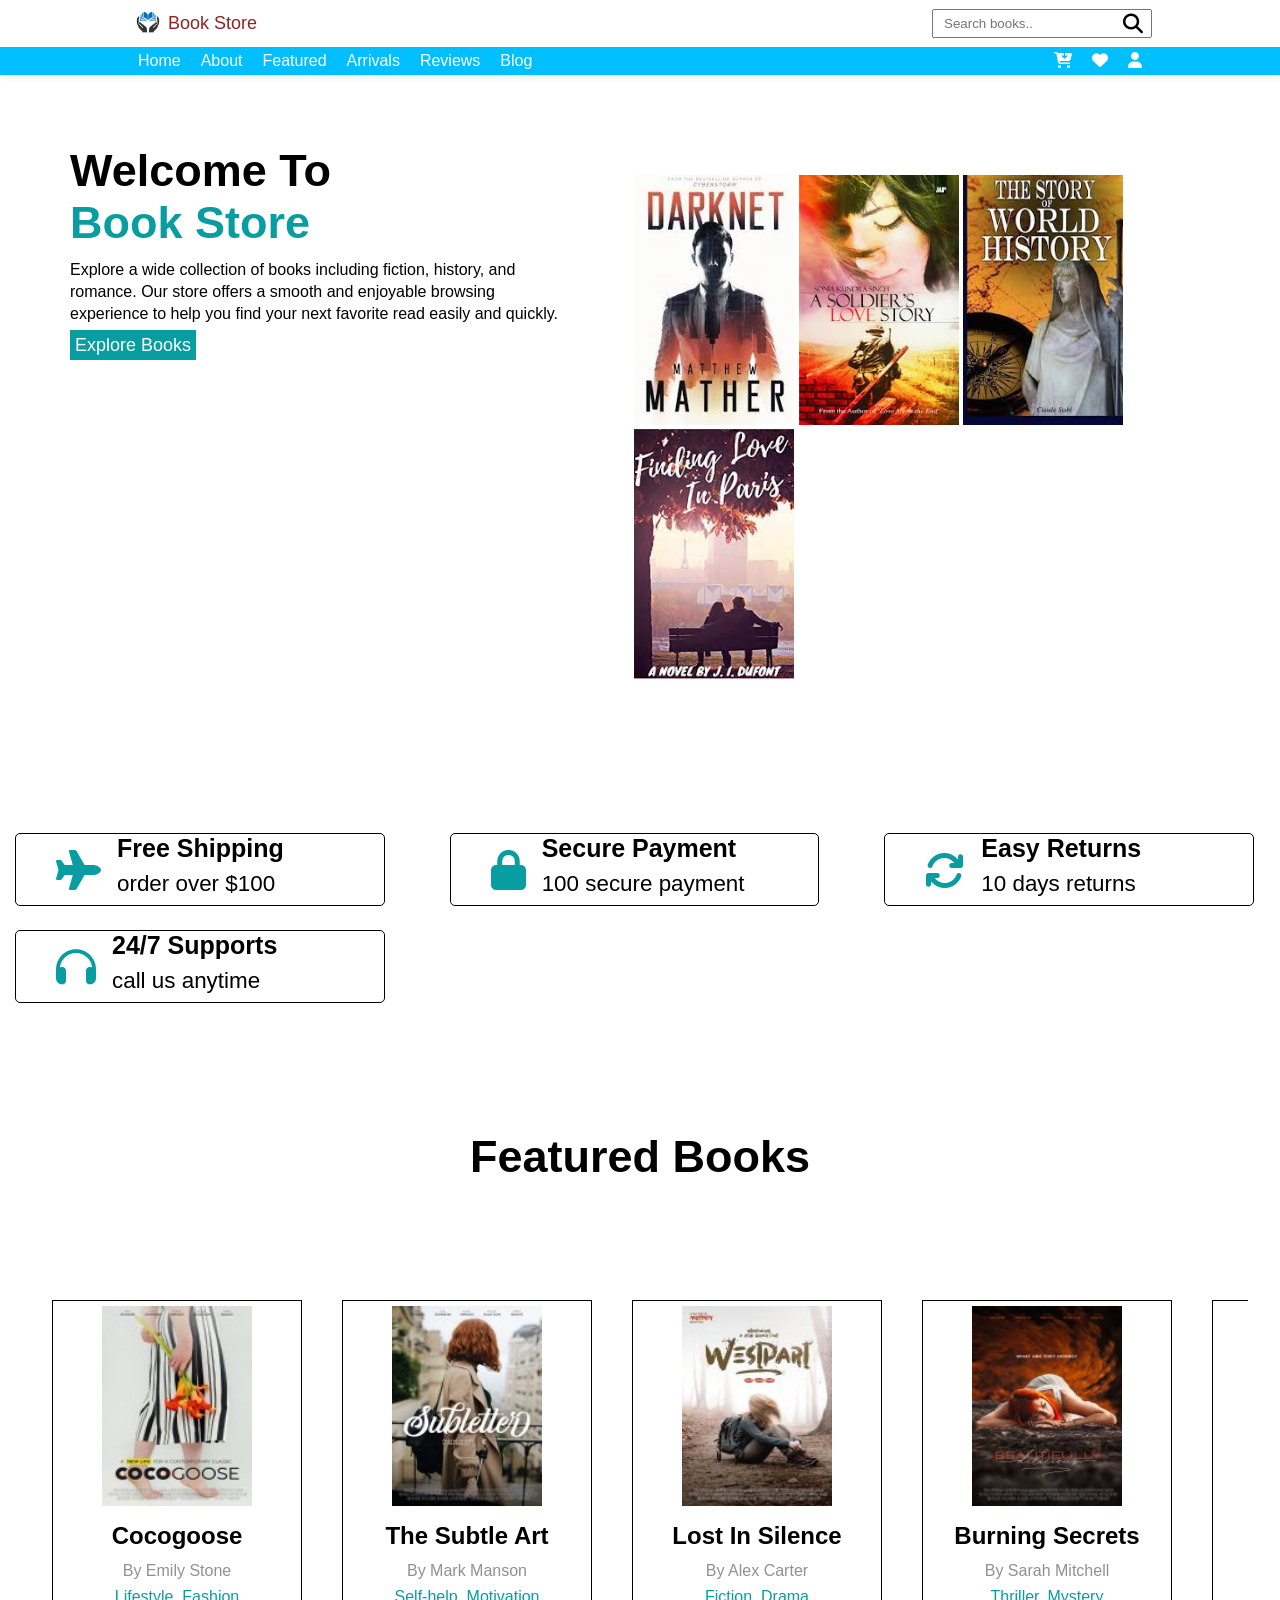
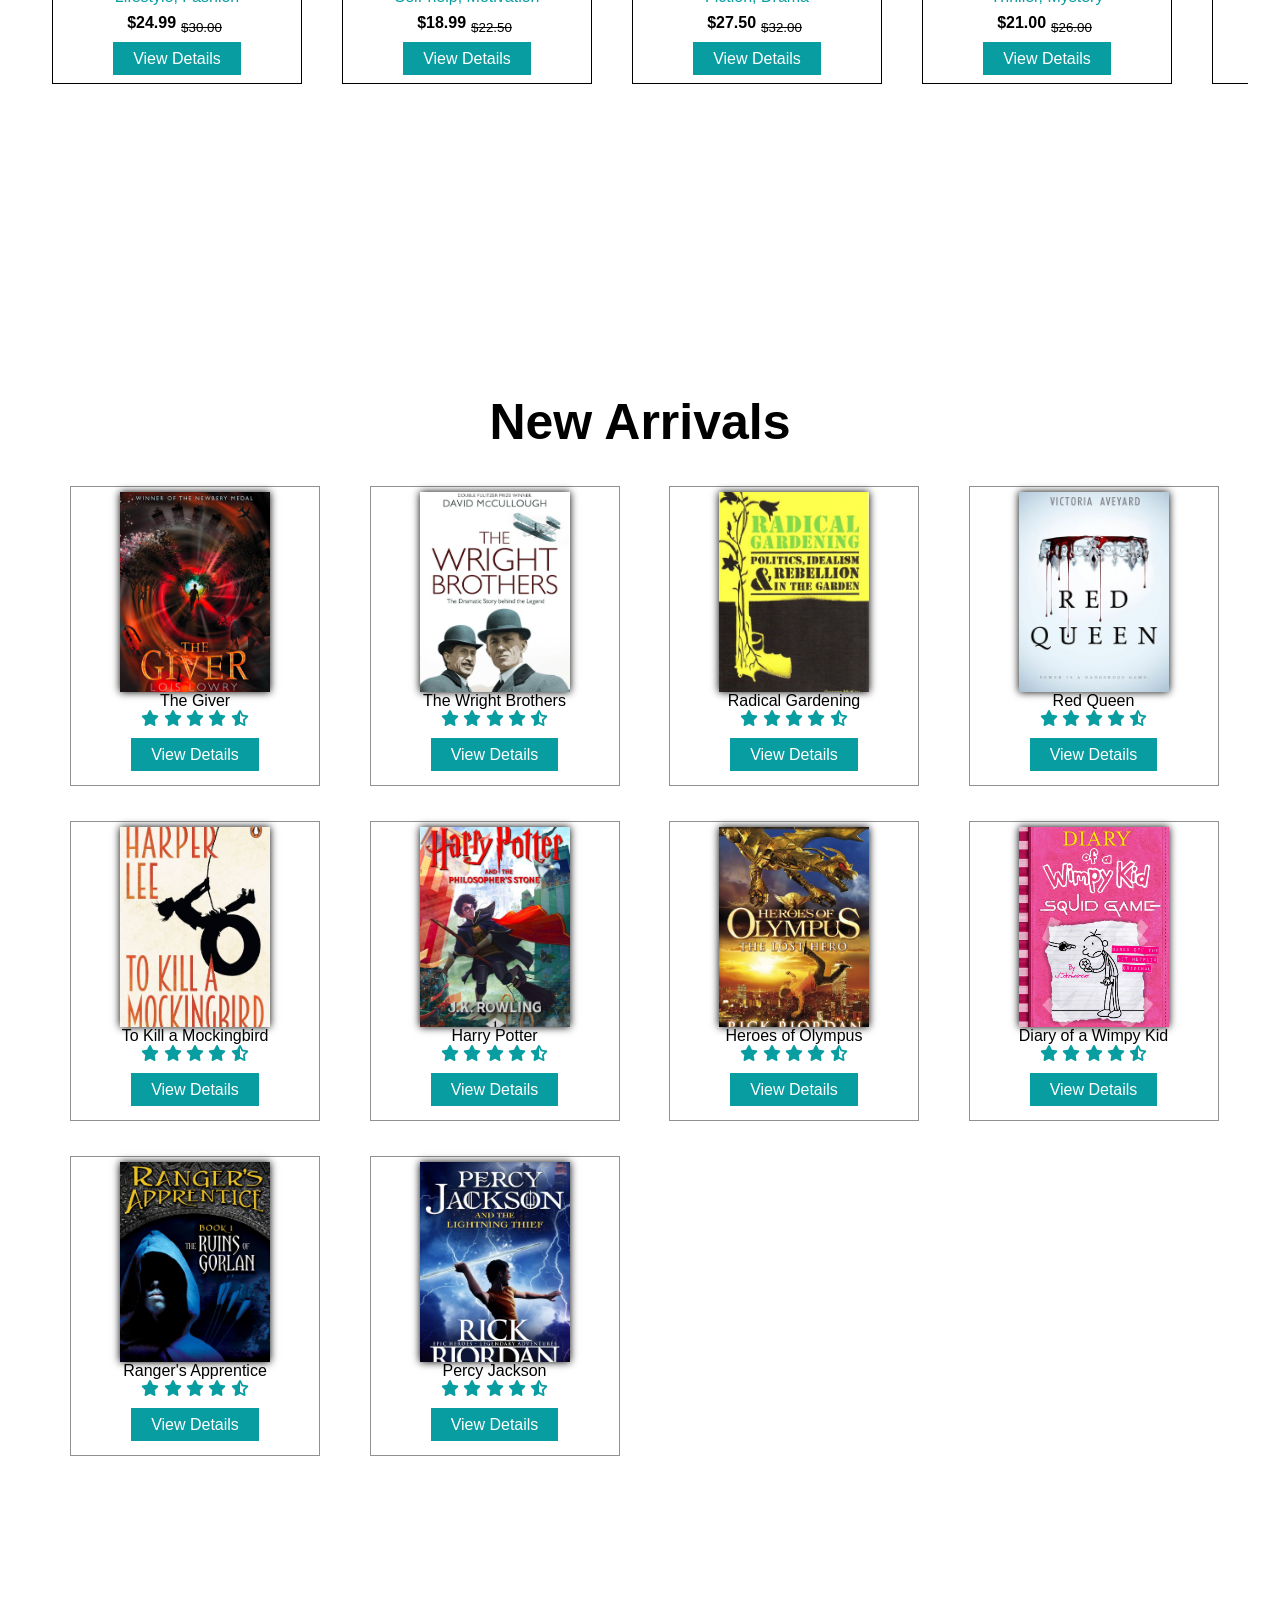
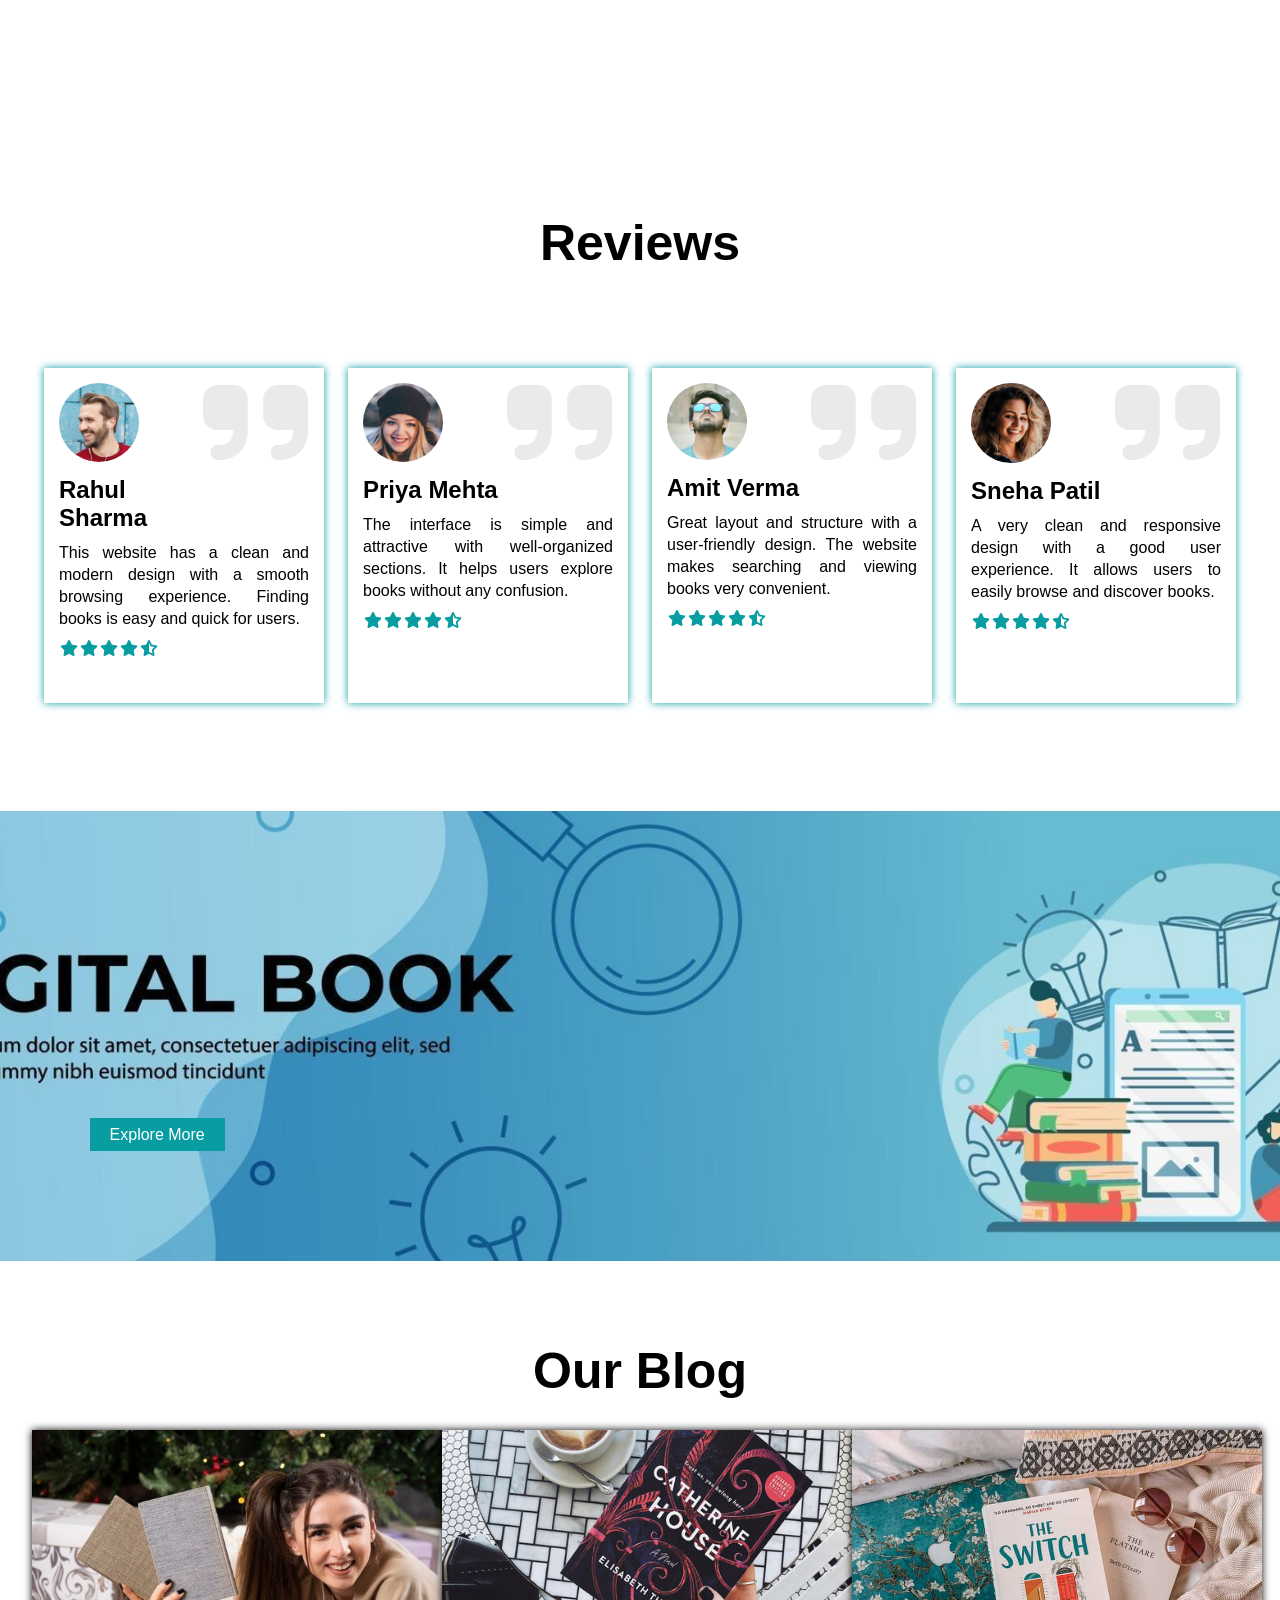
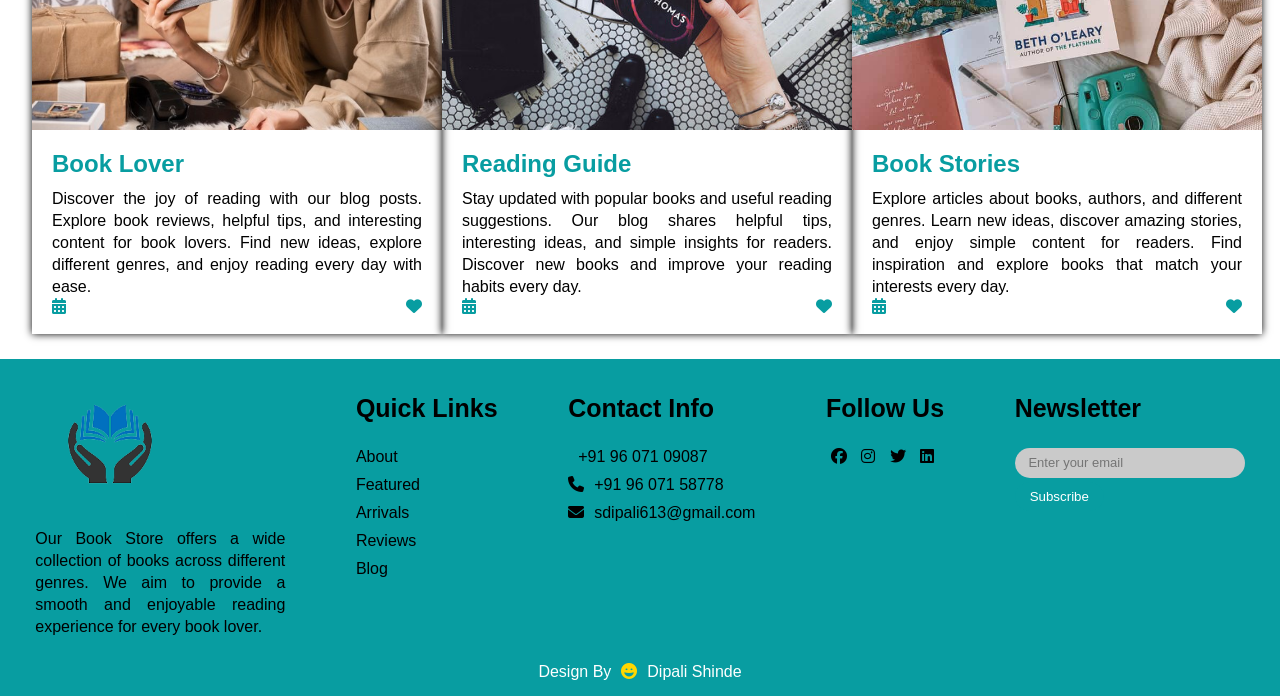
<file: index.html>
<!DOCTYPE html>
<html lang="en">
<head>
    <meta charset="UTF-8">
    <meta http-equiv="X-UA-Compatible" content="IE=edge">
    <meta name="viewport" content="width=device-width, initial-scale=1.0">
    <link rel="stylesheet" href="style.css">
    <title>Book Store | Home</title>
    <link rel="stylesheet" href="https://cdnjs.cloudflare.com/ajax/libs/font-awesome/4.7.0/css/font-awesome.min.css">
    <link rel="stylesheet" href="https://fonts.googleapis.com/icon?family=Material+Icons">
    <link rel="stylesheet" href="https://cdnjs.cloudflare.com/ajax/libs/font-awesome/6.3.0/css/all.min.css" integrity="sha512-SzlrxWUlpfuzQ+pcUCosxcglQRNAq/DZjVsC0lE40xsADsfeQoEypE+enwcOiGjk/bSuGGKHEyjSoQ1zVisanQ==" crossorigin="anonymous" referrerpolicy="no-referrer"/>
</head>
<body>
    <div class="ds">
        <header>
            <div class="navbar1">
                <div class="dipali">
                 <div class="logo">
                    <img src="/Image/book-removebg-preview.png" width="40px"><p>Book Store</p></div>
                    <div class="search">
                        <input type="search" name="" id="" placeholder="Search books..">
                        <i class="fa fa-search"></i>
                    </div>
                </div>
            </div>

            <div class="navbar2">
                <ul class="navbar">
                    <li>
                        <a href="index.html">Home</a>
                    </li>
                    <li>
                        <a href="about.html">About</a>
                    </li>
                    <li>
                        <a href="feature.html">featured</a>
                    </li>
                    <li>
                        <a href="arrivals.html">Arrivals</a>
                    </li>
                    <li>
                        <a href="review.html">Reviews</a>
                    </li>
                    <li>
                        <a href="blog.html">Blog</a>
                    </li>
                </ul>
                <div class="icons">
                    <li><i class="fa fa-cart-arrow-down"></i></li>
                    <li><i class="fa fa-heart"></i></li>
                    <li><i class="fa fa-user"></i></li>
                </div>
            </div>
        </header>

        <!--Home Page-->
        <div class="home" id="home">
            <div class="row">
                <div class="content">
                    <h3>welcome to <br><span> book store</span></h3>
                    <p>Explore a wide collection of books including fiction, history, and romance. Our store offers a smooth and enjoyable browsing experience to help you find your next favorite read easily and quickly.</p>
                    <a href="#" class="btn">Explore Books</a>
                </div>
                <div class="books-slider">
                    <div class="wraper">
                    <a href="#"><img src="/Image/wel-book2.jpg" alt=""></a>
                    <a href="#"><img src="/Image/wel-book3.jpg" alt=""></a>
                    <a href="#"><img src="/Image/wel-book4.jpg" alt=""></a>
                    <a href="#"><img src="/Image/wel-book5.jpg" alt=""></a>
                    
                </div>
                </div>
            </div>
        </div>


        <!-- ddddddddddd -->

        <div class="container">

            <div class="icons">
                <i class="fa fa-plane"></i>
                <div class="content">
                    <h3>free shipping</h3>
                    <p>order over $100</p>
                </div>
            </div>

            <div class="icons">
                <i class="fa fa-lock"></i>
                <div class="content">
                    <h3>secure payment</h3>
                    <p>100 secure payment</p>
                </div>
            </div>
            <div class="icons">
                <i class="fa fa-refresh"></i>
                <div class="content">
                    <h3>easy returns</h3>
                    <p>10 days returns</p>
                </div>
            </div>
            <div class="icons">
                <i class="fa fa-headphones"></i>
                <div class="content">
                    <h3>24/7 supports</h3>
                    <p>call us anytime</p>
                </div>
            </div>
        </div>



        <!-- Featured book -->
        <div class="featured">
            <h1>featured books</h1>
            <div class="books-box">

                <div class="books-card">

                    <div class="books-img">
                        <img src="/Image/book_1.jpg" alt="">
                    </div>

                    <div class="books-tag">
                        <h2>Cocogoose</h2>
                        <p class="writer">by Emily Stone</p>
                        <div class="category">Lifestyle, Fashion </div>
                        <p class="books-price">$24.99<sub><del>$30.00</del></sub></p>
                        <a href="#" class="f-btn">View Details</a>
                    </div>
                </div>


                <div class="books-card">

                    <div class="books-img">
                        <img src="/Image/book_2.jpg" alt="">
                    </div>

                    <div class="books-tag">
                        <h2>The Subtle Art</h2>
                        <p class="writer">by Mark Manson </p>
                        <div class="category">Self-help, Motivation</div>
                        <p class="books-price">$18.99<sub><del>$22.50</del></sub></p>
                        <a href="#" class="f-btn">View Details</a>
                    </div>
                </div>

                <div class="books-card">

                    <div class="books-img">
                        <img src="/Image/book_3.jpg" alt="">
                    </div>

                    <div class="books-tag">
                        <h2>Lost in Silence</h2>
                        <p class="writer">by Alex Carter</p>
                        <div class="category">Fiction, Drama </div>
                        <p class="books-price">$27.50<sub><del>$32.00</del></sub></p>
                        <a href="#" class="f-btn">View Details</a>
                    </div>
                </div>

                <div class="books-card">

                    <div class="books-img">
                        <img src="/Image/book_4.jpg" alt="">
                    </div>

                    <div class="books-tag">
                        <h2>Burning Secrets </h2>
                        <p class="writer">by Sarah Mitchell</p>
                        <div class="category">Thriller, Mystery</div>
                        <p class="books-price">$21.00<sub><del>$26.00</del></sub></p>
                        <a href="#" class="f-btn">View Details</a>
                    </div>
                </div>

                <div class="books-card">

                    <div class="books-img">
                        <img src="/Image/book_5.jpg" alt="">
                    </div>

                    <div class="books-tag">
                        <h2>Clever Lands</h2>
                        <p class="writer">by Lucy Crehan</p>
                        <div class="category">Education, Travel</div>
                        <p class="books-price">$23.99<sub><del>$29.00</del></sub></p>
                        <a href="#" class="f-btn">View Details</a>
                    </div>
                </div>

                <div class="books-card">

                    <div class="books-img">
                        <img src="/Image/book_6.jpg" alt="">
                    </div>

                    <div class="books-tag">
                        <h2>Shattered</h2>
                        <p class="writer">by Dick Francis</p>
                        <div class="category">Crime, Thriller</div>
                        <p class="books-price">$26.50<sub><del>$32.00</del></sub></p>
                        <a href="#" class="f-btn">View Details</a>
                    </div>
                </div>

                <div class="books-card">

                    <div class="books-img">
                        <img src="/Image/book_7.png" alt="">
                    </div>

                    <div class="books-tag">
                        <h2>The Art City</h2>
                        <p class="writer">by Daniel Stone</p>
                        <div class="category">Art, Creativity</div>
                        <p class="books-price">$21.00<sub><del>$26.50</del></sub></p>
                        <a href="#" class="f-btn">View Details</a>
                    </div>
                </div>

                <div class="books-card">

                    <div class="books-img">
                        <img src="/Image/book_8.png" alt="">
                    </div>

                    <div class="books-tag">
                        <h2>Music & Rock</h2>
                        <p class="writer">by Jason Reed</p>
                        <div class="category">Music, Lifestyle</div>
                        <p class="books-price">$18.75<sub><del>$23.00</del></sub></p>
                        <a href="#" class="f-btn">View Details</a>
                    </div>
                </div>

                <div class="books-card">

                    <div class="books-img">
                        <img src="/Image/book_9.jpg" alt="">
                    </div>

                    <div class="books-tag">
                        <h2>Free Fall</h2>
                        <p class="writer">by Peter Cawdron</p>
                        <div class="category">Sci-Fi, Thriller</div>
                        <p class="books-price">$22.99<sub><del>$27.50</del></sub></p>
                        <a href="#" class="f-btn">View Details</a>
                    </div>
                </div>

                <div class="books-card">

                    <div class="books-img">
                        <img src="/Image/book_10.png" alt="">
                    </div>

                    <div class="books-tag">
                        <h2>Modern Lines</h2>
                        <p class="writer">by Ryan Cooper</p>
                        <div class="category">Design, Creativity</div>
                        <p class="books-price">$19.50<sub><del>$24.00</del></sub></p>
                        <a href="#" class="f-btn">View Details</a>
                    </div>
                </div>

                <div class="books-card">

                    <div class="books-img">
                        <img src="/Image/book_11.jpg" alt="">
                    </div>

                    <div class="books-tag">
                        <h2>Boring Girls</h2>
                        <p class="writer">by Sara Taylor</p>
                        <div class="category">Drama, Fiction</div>
                        <p class="books-price">$26.00<sub><del>$31.00</del></sub></p>
                        <a href="#" class="f-btn">View Details</a>
                    </div>
                </div>

                <div class="books-card">

                    <div class="books-img">
                        <img src="/Image/book_12.png" alt="">
                    </div>

                    <div class="books-tag">
                        <h2>Grateful Living </h2>
                        <p class="writer">by Emma Wilson</p>
                        <div class="category">Motivation, Lifestyle</div>
                        <p class="books-price">$17.99<sub><del>$21.50</del></sub></p>
                        <a href="#" class="f-btn">View Details</a>
                    </div>
                </div>

                <div class="books-card">

                    <div class="books-img">
                        <img src="/Image/book_13.png" alt="">
                    </div>

                    <div class="books-tag">
                        <h2>Human Connections</h2>
                        <p class="writer">by David Miller</p>
                        <div class="category">Social, Psychology</div>
                        <p class="books-price">$22.50<sub><del>$27.00</del></sub></p>
                        <a href="#" class="f-btn">View Details</a>
                    </div>
                </div>

                <div class="books-card">

                    <div class="books-img">
                        <img src="/Image/book_14.png" alt="">
                    </div>

                    <div class="books-tag">
                        <h2>Sea of Light</h2>
                        <p class="writer">by Olivia Brown</p>
                        <div class="category">Adventure, Fiction</div>
                        <p class="books-price">$24.00<sub><del>$29.50</del></sub></p>
                        <a href="#" class="f-btn">View Details</a>
                    </div>
                </div>

                <div class="books-card">

                    <div class="books-img">
                        <img src="/Image/book_15.png" alt="">
                    </div>

                    <div class="books-tag">
                        <h2>Little Reader</h2>
                        <p class="writer">by Sophia Green</p>
                        <div class="category">Children, Education</div>
                        <p class="books-price">$17.50<sub><del>$21.00</del></sub></p>
                        <a href="#" class="f-btn">View Details</a>
                    </div>
                </div>
            </div>
        </div>



        <!-- New arrivals -->
        <div class="arrivals">
            <h1>New arrivals</h1>
            <div class="arrivals-box">

                <div class="arrivals-card">
                    <div class="arrivals-img">
                        <img src="/Image/arrival_1.jpg" alt="">
                    </div>
                    <div class="arrivals-tag">
                        <p>The Giver</p>
                        <div class="arrivals-icons">
                        <i class="fa fa-star"></i>
                        <i class="fa fa-star"></i>
                        <i class="fa fa-star"></i>
                        <i class="fa fa-star"></i>
                        <i class="fas fa-star-half-alt"></i>
                        </div>
                        <a href="#" class="arrivals-btn">View Details</a>
                    </div>
                </div>

                <div class="arrivals-card">
                    <div class="arrivals-img">
                        <img src="/Image/arrival_2.jpg" alt="">
                    </div>
                    <div class="arrivals-tag">
                        <p>The Wright Brothers</p>
                        <div class="arrivals-icons">
                        <i class="fa fa-star"></i>
                        <i class="fa fa-star"></i>
                        <i class="fa fa-star"></i>
                        <i class="fa fa-star"></i>
                        <i class="fas fa-star-half-alt"></i>
                        </div>
                        
                        <a href="#" class="arrivals-btn">View Details</a>
                    </div>
                </div>

                <div class="arrivals-card">
                    <div class="arrivals-img">
                        <img src="/Image/arrival_3.jpg" alt="">
                    </div>
                    <div class="arrivals-tag">
                        <p>Radical Gardening</p>
                        <div class="arrivals-icons">
                        <i class="fa fa-star"></i>
                        <i class="fa fa-star"></i>
                        <i class="fa fa-star"></i>
                        <i class="fa fa-star"></i>
                        <i class="fas fa-star-half-alt"></i>
                        </div>
                        <a href="#" class="arrivals-btn">View Details</a>
                    </div>
                </div>

                <div class="arrivals-card">
                    <div class="arrivals-img">
                        <img src="/Image/arrival_4.jpg" alt="">
                    </div>
                    <div class="arrivals-tag">
                        <p>Red Queen</p>
                        <div class="arrivals-icons">
                        <i class="fa fa-star"></i>
                        <i class="fa fa-star"></i>
                        <i class="fa fa-star"></i>
                        <i class="fa fa-star"></i>
                        <i class="fas fa-star-half-alt"></i>
                        </div>
                        <a href="#" class="arrivals-btn">View Details</a>
                    </div>
                </div>

                <div class="arrivals-card">
                    <div class="arrivals-img">
                        <img src="/Image/arrival_5.jpg" alt="">
                    </div>
                    <div class="arrivals-tag">
                        <p>To Kill a Mockingbird</p>
                        <div class="arrivals-icons">
                        <i class="fa fa-star"></i>
                        <i class="fa fa-star"></i>
                        <i class="fa fa-star"></i>
                        <i class="fa fa-star"></i>
                        <i class="fas fa-star-half-alt"></i>
                        </div>
                        <a href="#" class="arrivals-btn">View Details</a>
                    </div>
                </div>

                <div class="arrivals-card">
                    <div class="arrivals-img">
                        <img src="/Image/arrival_6.jpg" alt="">
                    </div>
                    <div class="arrivals-tag">
                        <p>Harry Potter</p>
                        <div class="arrivals-icons">
                        <i class="fa fa-star"></i>
                        <i class="fa fa-star"></i>
                        <i class="fa fa-star"></i>
                        <i class="fa fa-star"></i>
                        <i class="fas fa-star-half-alt"></i>
                        </div>
                        <a href="#" class="arrivals-btn">View Details</a>
                    </div>
                </div>

                <div class="arrivals-card">
                    <div class="arrivals-img">
                        <img src="/Image/arrival_7.jpg" alt="">
                    </div>
                    <div class="arrivals-tag">
                        <p>Heroes of Olympus</p>
                        <div class="arrivals-icons">
                        <i class="fa fa-star"></i>
                        <i class="fa fa-star"></i>
                        <i class="fa fa-star"></i>
                        <i class="fa fa-star"></i>
                        <i class="fas fa-star-half-alt"></i>
                        </div>
                        <a href="#" class="arrivals-btn">View Details</a>
                    </div>
                </div>

                <div class="arrivals-card">
                    <div class="arrivals-img">
                        <img src="/Image/arrival_8.webp" alt="">
                    </div>
                    <div class="arrivals-tag">
                        <p>Diary of a Wimpy Kid</p>
                        <div class="arrivals-icons">
                        <i class="fa fa-star"></i>
                        <i class="fa fa-star"></i>
                        <i class="fa fa-star"></i>
                        <i class="fa fa-star"></i>
                        <i class="fas fa-star-half-alt"></i>
                        </div>
                        <a href="#" class="arrivals-btn">View Details</a>
                    </div>
                </div>

                <div class="arrivals-card">
                    <div class="arrivals-img">
                        <img src="/Image/arrival_9.jpg" alt="">
                    </div>
                    <div class="arrivals-tag">
                        <p>Ranger's Apprentice</p>
                        <div class="arrivals-icons">
                        <i class="fa fa-star"></i>
                        <i class="fa fa-star"></i>
                        <i class="fa fa-star"></i>
                        <i class="fa fa-star"></i>
                        <i class="fas fa-star-half-alt"></i>
                        </div>
                        <a href="#" class="arrivals-btn">View Details</a>
                    </div>
                </div>

                <div class="arrivals-card">
                    <div class="arrivals-img">
                        <img src="/Image/arrival_10.jpg" alt="">
                    </div>
                    <div class="arrivals-tag">
                        <p>Percy Jackson</p>
                        <div class="arrivals-icons">
                        <i class="fa fa-star"></i>
                        <i class="fa fa-star"></i>
                        <i class="fa fa-star"></i>
                        <i class="fa fa-star"></i>
                        <i class="fas fa-star-half-alt"></i>
                        </div>
                        <a href="#" class="arrivals-btn">View Details</a>
                    </div>
                </div>
            </div>
        </div>


        <!-- reviews -->
        <div class="reviews">
            <h1>reviews</h1>

            <div class="review-box">

                <div class="review-card">
                    <i class="fa fa-solid fa-quote-right"></i>
                    <div class="card-top">
                        <img src="/Image/review_1.png" alt="">
                    </div>
                    <div class="card">
                        <h2>Rahul Sharma</h2>
                        <p>This website has a clean and modern design with a smooth browsing experience. Finding books is easy and quick for users.</p>
                        <div class="review-icon">
                        <i class="fa fa-star"></i>
                        <i class="fa fa-star"></i>
                        <i class="fa fa-star"></i>
                        <i class="fa fa-star"></i>
                        <i class="fas fa-star-half-alt"></i>
                        </div>
                    </div>
                </div>

                <div class="review-card">
                    <i class="fa fa-solid fa-quote-right"></i>
                    <div class="card-top">
                        <img src="/Image/review_2.png" alt="">
                    </div>
                    <div class="card">
                        <h2>Priya Mehta</h2>
                        <p>The interface is simple and attractive with well-organized sections. It helps users explore books without any confusion.</p>
                        <div class="review-icon">
                        <i class="fa fa-star"></i>
                        <i class="fa fa-star"></i>
                        <i class="fa fa-star"></i>
                        <i class="fa fa-star"></i>
                        <i class="fas fa-star-half-alt"></i>
                        </div>
                    </div>
                </div>

                <div class="review-card">
                    <i class="fa fa-solid fa-quote-right"></i>
                    <div class="card-top">
                        <img src="/Image/review_3.png" alt="">
                    </div>
                    <div class="card">
                        <h2>Amit Verma</h2>
                        <p>Great layout and structure with a user-friendly design. The website makes searching and viewing books very convenient.</p>
                        <div class="review-icon">
                        <i class="fa fa-star"></i>
                        <i class="fa fa-star"></i>
                        <i class="fa fa-star"></i>
                        <i class="fa fa-star"></i>
                        <i class="fas fa-star-half-alt"></i>
                        </div>
                    </div>
                </div>

                <div class="review-card">
                    <i class="fa fa-solid fa-quote-right"></i>
                    <div class="card-top">
                        <img src="/Image/review_4.png" alt="">
                    </div>
                    <div class="card">
                        <h2>Sneha Patil</h2>
                        <p>A very clean and responsive design with a good user experience. It allows users to easily browse and discover books.</p>
                        <div class="review-icon">
                        <i class="fa fa-star"></i>
                        <i class="fa fa-star"></i>
                        <i class="fa fa-star"></i>
                        <i class="fa fa-star"></i>
                        <i class="fas fa-star-half-alt"></i>
                        </div>
                    </div>
                </div>
            </div>
        </div>


        <!-- Bannner -->
        <div class="banner">
            <a href="#" class="banner-btn">Explore more</a>
        </div>



        <!-- Blog -->
        <div class="blog">
            <h1>our blog</h1>
            <div class="blog-box">

                <div class="blog-card">
                    <div class="blog-img">
                        <img src="/Image/blog_1.jpg" alt="">
                    </div>
                    <div class="blog-tag">
                        <h2>Book Lover</h2>
                        <p>
                            Discover the joy of reading with our blog posts. Explore book reviews, helpful tips, and interesting content for book lovers. Find new ideas, explore different genres, and enjoy reading every day with ease.
                        </p>
                        <div class="blog-icon">
                            <i class="fa fa-calendar-alt"></i>
                            <i class="fa fa-heart"></i>
                        </div>
                    </div>
                </div>

                <div class="blog-card">
                    <div class="blog-img">
                        <img src="/Image/blog_2.jpg" alt="">
                    </div>
                    <div class="blog-tag">
                        <h2>Reading Guide</h2>
                        <p>
                            Stay updated with popular books and useful reading suggestions. Our blog shares helpful tips, interesting ideas, and simple insights for readers. Discover new books and improve your reading habits every day.
                        </p>
                        <div class="blog-icon">
                            <i class="fa fa-calendar-alt"></i>
                            <i class="fa fa-heart"></i>
                        </div>
                    </div>
                </div>

                <div class="blog-card">
                    <div class="blog-img">
                        <img src="/Image/blog_3.jpg" alt="">
                    </div>
                    <div class="blog-tag">
                        <h2>Book Stories</h2>
                        <p>
                            Explore articles about books, authors, and different genres. Learn new ideas, discover amazing stories, and enjoy simple content for readers. Find inspiration and explore books that match your interests every day.
                        </p>
                        <div class="blog-icon">
                            <i class="fa fa-calendar-alt"></i>
                            <i class="fa fa-heart"></i>
                        </div>
                    </div>
                </div>

            </div>
        </div>


        <!-- Footer -->
        <footer>
            <div class="footer-main">

                <div class="tag">
                    <img src="/Image/book-removebg-preview.png" alt="">
                    <p>
                        Our Book Store offers a wide collection of books across different genres. We aim to provide a smooth and enjoyable reading experience for every book lover.
                    </p>
                </div>

                <div class="tag">
                    <h1>quick links</h1>
                    <a href="#">About</a>
                    <a href="#">Featured</a>
                    <a href="#">Arrivals</a>
                    <a href="#">Reviews</a>
                    <a href="#">Blog</a>
                </div>

                <div class="tag">
                    <h1>contact info</h1>
                    <a href="#"><i class="fa faphone"></i>+91 96 071 09087</a>
                    <a href="#"><i class="fa fa-phone"></i>+91 96 071 58778</a>
                    <a href="#"><i class="fa fa-envelope"></i>sdipali613@gmail.com</a>
                </div>

                <div class="tag">
                    <h1>follow us</h1>
                    <div class="social-links">
                        <i class="fab fa-facebook"></i>
                        <i class="fab fa-instagram"></i>
                        <i class="fab fa-twitter"></i>
                        <i class="fab fa-linkedin"></i>
                    </div>
                </div>

                <div class="tag">
                    <h1>newsletter</h1>
                    <div class="search-bar">
                    <input type="text" placeholder="Enter your email">
                    <button type="submit">Subscribe</button>
                </div>
            </div>
            </div>

            <p class="end"> design by <span><i class="fa fa-face-grin"></i>dipali shinde</span></p>
        </footer>

</body>
</html>
</file>
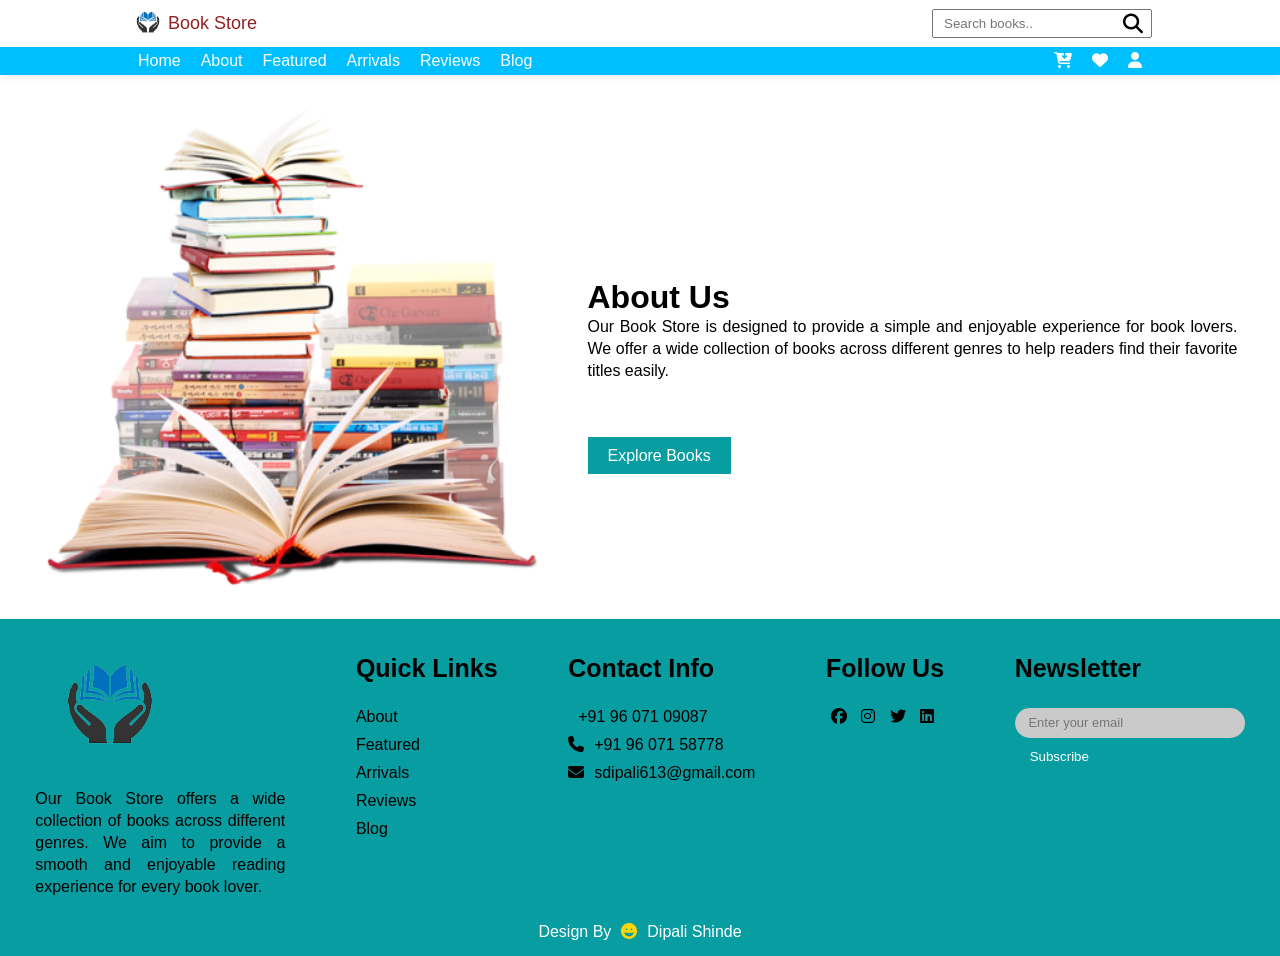
<file: about.html>
<!DOCTYPE html>
<html lang="en">
<head>
    <meta charset="UTF-8">
    <meta http-equiv="X-UA-Compatible" content="IE=edge">
    <meta name="viewport" content="width=device-width, initial-scale=1.0">
    <link rel="stylesheet" href="style.css">
    <title>Book Store | About</title>
    <link rel="stylesheet" href="https://cdnjs.cloudflare.com/ajax/libs/font-awesome/4.7.0/css/font-awesome.min.css">
    <link rel="stylesheet" href="https://fonts.googleapis.com/icon?family=Material+Icons">
    <link rel="stylesheet" href="https://cdnjs.cloudflare.com/ajax/libs/font-awesome/6.3.0/css/all.min.css" integrity="sha512-SzlrxWUlpfuzQ+pcUCosxcglQRNAq/DZjVsC0lE40xsADsfeQoEypE+enwcOiGjk/bSuGGKHEyjSoQ1zVisanQ==" crossorigin="anonymous" referrerpolicy="no-referrer" />
</head>
<body>
    <div class="ds">
        <header>
            <div class="navbar1">
                <div class="dipali">
                 <div class="logo">
                    <img src="/Image/book.jpg" width="40px"><p>Book Store</p></div>
                    <div class="search">
                        <input type="search" name="" id="" placeholder="Search books..">
                        <i class="fa fa-search"></i>
                    </div>
                </div>
            </div>

            <div class="navbar2">
                <ul class="navbar">
                    <li>
                        <a href="index.html">Home</a>
                    </li>
                    <li>
                        <a href="about.html">About</a>
                    </li>
                    <li>
                        <a href="feature.html">featured</a>
                    </li>
                    <li>
                        <a href="arrivals.html">Arrivals</a>
                    </li>
                    <li>
                        <a href="review.html">Reviews</a>
                    </li>
                    <li>
                        <a href="blog.html">Blog</a>
                    </li>
                </ul>
                <div class="icons">
                    <li><i class="fa fa-cart-arrow-down"></i></li>
                    <li><i class="fa fa-heart"></i></li>
                    <li><i class="fa fa-user"></i></li>
                </div>
            </div>
        </header>



        <!-- About -->
        <div class="about">

            <div class="about-img">
                <img src="/Image/ab-book2.jpg" alt="">
            </div>
            <div class="about-tag">
                <h1>About Us</h1>
                <p>
                    Our Book Store is designed to provide a simple and enjoyable experience for book lovers. We offer a wide collection of books across different genres to help readers find their favorite titles easily.
                </p>
                <a href="#" class="about-btn">Explore Books</a>
            </div>
        </div>


        <!-- Footer -->
        <footer>
            <div class="footer-main">

                <div class="tag">
                    <img src="/Image/book-removebg-preview.png" alt="">
                    <p>
                        Our Book Store offers a wide collection of books across different genres. We aim to provide a smooth and enjoyable reading experience for every book lover.
                    </p>
                </div>

                <div class="tag">
                    <h1>quick links</h1>
                    <a href="#">About</a>
                    <a href="#">Featured</a>
                    <a href="#">Arrivals</a>
                    <a href="#">Reviews</a>
                    <a href="#">Blog</a>
                </div>

                <div class="tag">
                    <h1>contact info</h1>
                    <a href="#"><i class="fa faphone"></i>+91 96 071 09087</a>
                    <a href="#"><i class="fa fa-phone"></i>+91 96 071 58778</a>
                    <a href="#"><i class="fa fa-envelope"></i>sdipali613@gmail.com</a>
                </div>

                <div class="tag">
                    <h1>follow us</h1>
                    <div class="social-links">
                        <i class="fab fa-facebook"></i>
                        <i class="fab fa-instagram"></i>
                        <i class="fab fa-twitter"></i>
                        <i class="fab fa-linkedin"></i>
                    </div>
                </div>

                <div class="tag">
                    <h1>newsletter</h1>
                    <div class="search-bar">
                    <input type="text" placeholder="Enter your email">
                    <button type="submit">Subscribe</button>
                </div>
            </div>
            </div>

            <p class="end"> design by <span><i class="fa fa-face-grin"></i>dipali shinde</span></p>
        </footer>

</body>
</html>
</file>
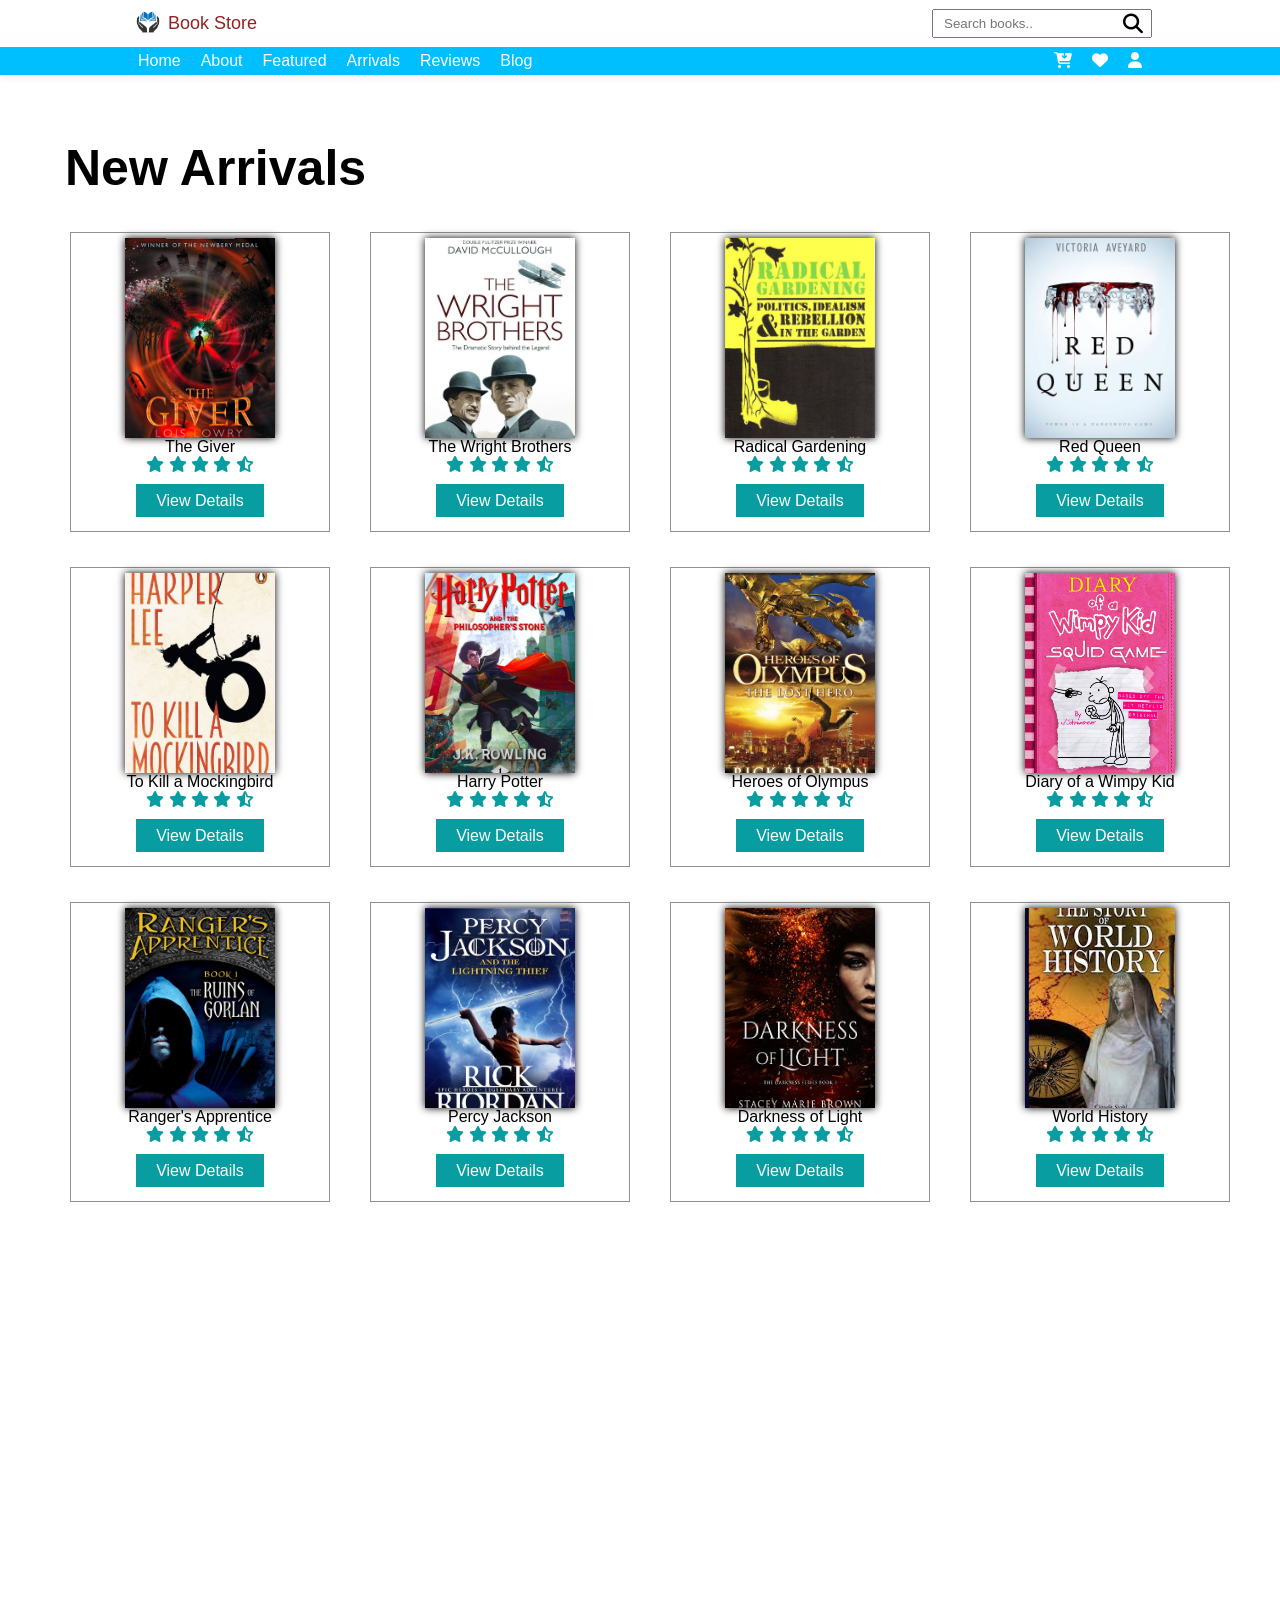
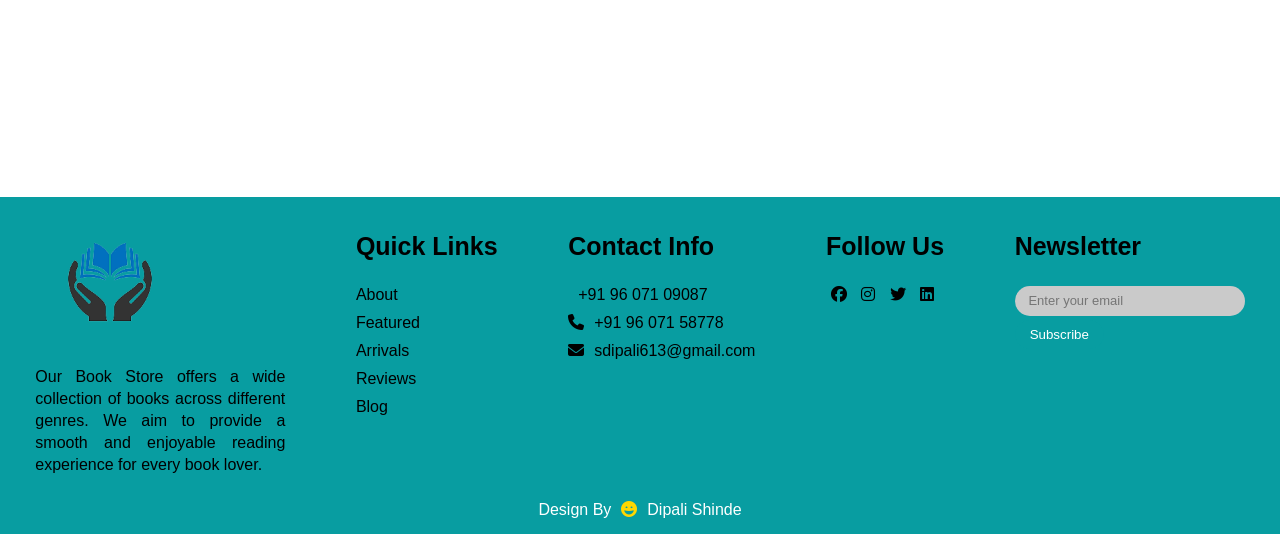
<file: arrivals.html>
<!DOCTYPE html>
<html lang="en">
<head>
    <meta charset="UTF-8">
    <meta http-equiv="X-UA-Compatible" content="IE=edge">
    <meta name="viewport" content="width=device-width, initial-scale=1.0">
    <link rel="stylesheet" href="style.css">
    <title>Book Store | New Arrivals</title>
    <link rel="stylesheet" href="https://cdnjs.cloudflare.com/ajax/libs/font-awesome/4.7.0/css/font-awesome.min.css">
    <link rel="stylesheet" href="https://fonts.googleapis.com/icon?family=Material+Icons">
    <link rel="stylesheet" href="https://cdnjs.cloudflare.com/ajax/libs/font-awesome/6.3.0/css/all.min.css" integrity="sha512-SzlrxWUlpfuzQ+pcUCosxcglQRNAq/DZjVsC0lE40xsADsfeQoEypE+enwcOiGjk/bSuGGKHEyjSoQ1zVisanQ==" crossorigin="anonymous" referrerpolicy="no-referrer" />
</head>
<body>
    <div class="ds">
        <header>
            <div class="navbar1">
                <div class="dipali">
                 <div class="logo">
                    <img src="/Image/book.jpg" width="40px"><p>Book Store</p></div>
                    <div class="search">
                        <input type="search" name="" id="" placeholder="Search books..">
                        <i class="fa fa-search"></i>
                    </div>
                </div>
            </div>

            <div class="navbar2">
                <ul class="navbar">
                    <li>
                        <a href="index.html">Home</a>
                    </li>
                    <li>
                        <a href="about.html">About</a>
                    </li>
                    <li>
                        <a href="feature.html">featured</a>
                    </li>
                    <li>
                        <a href="arrivals.html">Arrivals</a>
                    </li>
                    <li>
                        <a href="review.html">Reviews</a>
                    </li>
                    <li>
                        <a href="blog.html">Blog</a>
                    </li>
                </ul>
                <div class="icons">
                    <li><i class="fa fa-cart-arrow-down"></i></li>
                    <li><i class="fa fa-heart"></i></li>
                    <li><i class="fa fa-user"></i></li>
                </div>
            </div>
        </header>


        <!-- New arrivals -->
        <div class="arrivals-1">
            <h1>New arrivals</h1>
            <div class="arrivals-box">

                <div class="arrivals-card">
                    <div class="arrivals-img">
                        <img src="/Image/arrival_1.jpg" alt="">
                    </div>
                    <div class="arrivals-tag">
                        <p>The Giver</p>
                        <div class="arrivals-icons">
                        <i class="fa fa-star"></i>
                        <i class="fa fa-star"></i>
                        <i class="fa fa-star"></i>
                        <i class="fa fa-star"></i>
                        <i class="fas fa-star-half-alt"></i>
                        </div>
                        <a href="#" class="arrivals-btn">View Details</a>
                    </div>
                </div>

                <div class="arrivals-card">
                    <div class="arrivals-img">
                        <img src="/Image/arrival_2.jpg" alt="">
                    </div>
                    <div class="arrivals-tag">
                        <p>The Wright Brothers</p>
                        <div class="arrivals-icons">
                        <i class="fa fa-star"></i>
                        <i class="fa fa-star"></i>
                        <i class="fa fa-star"></i>
                        <i class="fa fa-star"></i>
                        <i class="fas fa-star-half-alt"></i>
                        </div>
                        
                        <a href="#" class="arrivals-btn">View Details</a>
                    </div>
                </div>

                <div class="arrivals-card">
                    <div class="arrivals-img">
                        <img src="/Image/arrival_3.jpg" alt="">
                    </div>
                    <div class="arrivals-tag">
                        <p>Radical Gardening</p>
                        <div class="arrivals-icons">
                        <i class="fa fa-star"></i>
                        <i class="fa fa-star"></i>
                        <i class="fa fa-star"></i>
                        <i class="fa fa-star"></i>
                        <i class="fas fa-star-half-alt"></i>
                        </div>
                        <a href="#" class="arrivals-btn">View Details</a>
                    </div>
                </div>

                <div class="arrivals-card">
                    <div class="arrivals-img">
                        <img src="/Image/arrival_4.jpg" alt="">
                    </div>
                    <div class="arrivals-tag">
                        <p>Red Queen</p>
                        <div class="arrivals-icons">
                        <i class="fa fa-star"></i>
                        <i class="fa fa-star"></i>
                        <i class="fa fa-star"></i>
                        <i class="fa fa-star"></i>
                        <i class="fas fa-star-half-alt"></i>
                        </div>
                        <a href="#" class="arrivals-btn">View Details</a>
                    </div>
                </div>

                <div class="arrivals-card">
                    <div class="arrivals-img">
                        <img src="/Image/arrival_5.jpg" alt="">
                    </div>
                    <div class="arrivals-tag">
                        <p>To Kill a Mockingbird</p>
                        <div class="arrivals-icons">
                        <i class="fa fa-star"></i>
                        <i class="fa fa-star"></i>
                        <i class="fa fa-star"></i>
                        <i class="fa fa-star"></i>
                        <i class="fas fa-star-half-alt"></i>
                        </div>
                        <a href="#" class="arrivals-btn">View Details</a>
                    </div>
                </div>

                <div class="arrivals-card">
                    <div class="arrivals-img">
                        <img src="/Image/arrival_6.jpg" alt="">
                    </div>
                    <div class="arrivals-tag">
                        <p>Harry Potter</p>
                        <div class="arrivals-icons">
                        <i class="fa fa-star"></i>
                        <i class="fa fa-star"></i>
                        <i class="fa fa-star"></i>
                        <i class="fa fa-star"></i>
                        <i class="fas fa-star-half-alt"></i>
                        </div>
                        <a href="#" class="arrivals-btn">View Details</a>
                    </div>
                </div>

                <div class="arrivals-card">
                    <div class="arrivals-img">
                        <img src="/Image/arrival_7.jpg" alt="">
                    </div>
                    <div class="arrivals-tag">
                        <p>Heroes of Olympus</p>
                        <div class="arrivals-icons">
                        <i class="fa fa-star"></i>
                        <i class="fa fa-star"></i>
                        <i class="fa fa-star"></i>
                        <i class="fa fa-star"></i>
                        <i class="fas fa-star-half-alt"></i>
                        </div>
                        <a href="#" class="arrivals-btn">View Details</a>
                    </div>
                </div>

                <div class="arrivals-card">
                    <div class="arrivals-img">
                        <img src="/Image/arrival_8.webp" alt="">
                    </div>
                    <div class="arrivals-tag">
                        <p>Diary of a Wimpy Kid</p>
                        <div class="arrivals-icons">
                        <i class="fa fa-star"></i>
                        <i class="fa fa-star"></i>
                        <i class="fa fa-star"></i>
                        <i class="fa fa-star"></i>
                        <i class="fas fa-star-half-alt"></i>
                        </div>
                        <a href="#" class="arrivals-btn">View Details</a>
                    </div>
                </div>

                <div class="arrivals-card">
                    <div class="arrivals-img">
                        <img src="/Image/arrival_9.jpg" alt="">
                    </div>
                    <div class="arrivals-tag">
                        <p>Ranger's Apprentice</p>
                        <div class="arrivals-icons">
                        <i class="fa fa-star"></i>
                        <i class="fa fa-star"></i>
                        <i class="fa fa-star"></i>
                        <i class="fa fa-star"></i>
                        <i class="fas fa-star-half-alt"></i>
                        </div>
                        <a href="#" class="arrivals-btn">View Details</a>
                    </div>
                </div>

                <div class="arrivals-card">
                    <div class="arrivals-img">
                        <img src="/Image/arrival_10.jpg" alt="">
                    </div>
                    <div class="arrivals-tag">
                        <p>Percy Jackson</p>
                        <div class="arrivals-icons">
                        <i class="fa fa-star"></i>
                        <i class="fa fa-star"></i>
                        <i class="fa fa-star"></i>
                        <i class="fa fa-star"></i>
                        <i class="fas fa-star-half-alt"></i>
                        </div>
                        <a href="#" class="arrivals-btn">View Details</a>
                    </div>
                </div>

                <div class="arrivals-card">
                    <div class="arrivals-img">
                        <img src="/Image/wel-book1.jpg" alt="">
                    </div>
                    <div class="arrivals-tag">
                        <p>Darkness of Light</p>
                        <div class="arrivals-icons">
                        <i class="fa fa-star"></i>
                        <i class="fa fa-star"></i>
                        <i class="fa fa-star"></i>
                        <i class="fa fa-star"></i>
                        <i class="fas fa-star-half-alt"></i>
                        </div>
                        <a href="#" class="arrivals-btn">View Details</a>
                    </div>
                </div>

                <div class="arrivals-card">
                    <div class="arrivals-img">
                        <img src="/Image/wel-book4.jpg" alt="">
                    </div>
                    <div class="arrivals-tag">
                        <p>World History</p>
                        <div class="arrivals-icons">
                        <i class="fa fa-star"></i>
                        <i class="fa fa-star"></i>
                        <i class="fa fa-star"></i>
                        <i class="fa fa-star"></i>
                        <i class="fas fa-star-half-alt"></i>
                        </div>
                        <a href="#" class="arrivals-btn">View Details</a>
                    </div>
                </div>
            </div>
        </div>


        <!-- Footer -->
        <footer>
            <div class="footer-main">

                <div class="tag">
                    <img src="/Image/book-removebg-preview.png" alt="">
                    <p>
                        Our Book Store offers a wide collection of books across different genres. We aim to provide a smooth and enjoyable reading experience for every book lover.
                    </p>
                </div>

                <div class="tag">
                    <h1>quick links</h1>
                    <a href="#">About</a>
                    <a href="#">Featured</a>
                    <a href="#">Arrivals</a>
                    <a href="#">Reviews</a>
                    <a href="#">Blog</a>
                </div>

                <div class="tag">
                    <h1>contact info</h1>
                    <a href="#"><i class="fa faphone"></i>+91 96 071 09087</a>
                    <a href="#"><i class="fa fa-phone"></i>+91 96 071 58778</a>
                    <a href="#"><i class="fa fa-envelope"></i>sdipali613@gmail.com</a>
                </div>

                <div class="tag">
                    <h1>follow us</h1>
                    <div class="social-links">
                        <i class="fab fa-facebook"></i>
                        <i class="fab fa-instagram"></i>
                        <i class="fab fa-twitter"></i>
                        <i class="fab fa-linkedin"></i>
                    </div>
                </div>

                <div class="tag">
                    <h1>newsletter</h1>
                    <div class="search-bar">
                    <input type="text" placeholder="Enter your email">
                    <button type="submit">Subscribe</button>
                </div>
            </div>
            </div>

            <p class="end"> design by <span><i class="fa fa-face-grin"></i>dipali shinde</span></p>
        </footer>


        

</body>
</html>
</file>
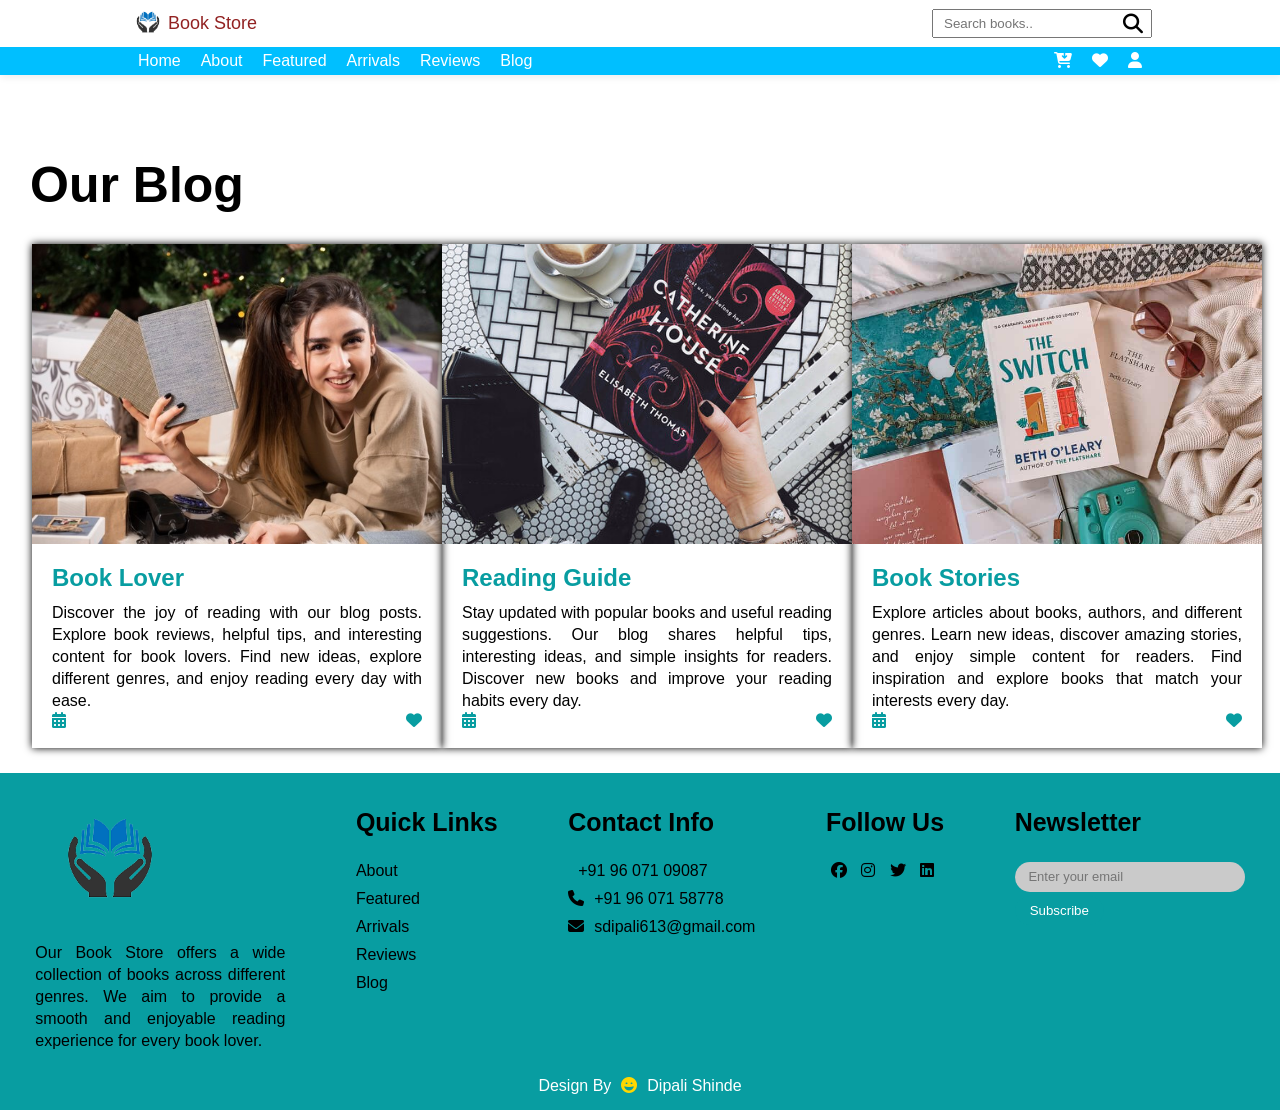
<file: blog.html>
<!DOCTYPE html>
<html lang="en">
<head>
    <meta charset="UTF-8">
    <meta http-equiv="X-UA-Compatible" content="IE=edge">
    <meta name="viewport" content="width=device-width, initial-scale=1.0">
    <link rel="stylesheet" href="style.css">
    <title>Book Store | Blog</title>
    <link rel="stylesheet" href="https://cdnjs.cloudflare.com/ajax/libs/font-awesome/4.7.0/css/font-awesome.min.css">
    <link rel="stylesheet" href="https://fonts.googleapis.com/icon?family=Material+Icons">
    <link rel="stylesheet" href="https://cdnjs.cloudflare.com/ajax/libs/font-awesome/6.3.0/css/all.min.css" integrity="sha512-SzlrxWUlpfuzQ+pcUCosxcglQRNAq/DZjVsC0lE40xsADsfeQoEypE+enwcOiGjk/bSuGGKHEyjSoQ1zVisanQ==" crossorigin="anonymous" referrerpolicy="no-referrer" />
</head>
<body>
    <div class="ds">
        <header>
            <div class="navbar1">
                <div class="dipali">
                 <div class="logo">
                    <img src="/Image/book.jpg" width="40px"><p>Book Store</p></div>
                    <div class="search">
                        <input type="search" name="" id="" placeholder="Search books..">
                        <i class="fa fa-search"></i>
                    </div>
                </div>
            </div>

            <div class="navbar2">
                <ul class="navbar">
                    <li>
                        <a href="index.html">Home</a>
                    </li>
                    <li>
                        <a href="about.html">About</a>
                    </li>
                    <li>
                        <a href="feature.html">featured</a>
                    </li>
                    <li>
                        <a href="arrivals.html">Arrivals</a>
                    </li>
                    <li>
                        <a href="review.html">Reviews</a>
                    </li>
                    <li>
                        <a href="blog.html">Blog</a>
                    </li>
                </ul>
                <div class="icons">
                    <li><i class="fa fa-cart-arrow-down"></i></li>
                    <li><i class="fa fa-heart"></i></li>
                    <li><i class="fa fa-user"></i></li>
                </div>
            </div>
        </header>


         <!-- Blog Tag-->
         <div class="blog-1">
            <h1>our blog</h1>
            <div class="blog-box">

                <div class="blog-card">
                    <div class="blog-img">
                        <img src="/Image/blog_1.jpg" alt="">
                    </div>
                    <div class="blog-tag">
                        <h2>Book Lover</h2>
                        <p>
                            Discover the joy of reading with our blog posts. Explore book reviews, helpful tips, and interesting content for book lovers. Find new ideas, explore different genres, and enjoy reading every day with ease.
                        </p>
                        <div class="blog-icon">
                            <i class="fa fa-calendar-alt"></i>
                            <i class="fa fa-heart"></i>
                        </div>
                    </div>
                </div>

                <div class="blog-card">
                    <div class="blog-img">
                        <img src="/Image/blog_2.jpg" alt="">
                    </div>
                    <div class="blog-tag">
                        <h2>Reading Guide</h2>
                        <p>
                            Stay updated with popular books and useful reading suggestions. Our blog shares helpful tips, interesting ideas, and simple insights for readers. Discover new books and improve your reading habits every day.
                        </p>
                        <div class="blog-icon">
                            <i class="fa fa-calendar-alt"></i>
                            <i class="fa fa-heart"></i>
                        </div>
                    </div>
                </div>

                <div class="blog-card">
                    <div class="blog-img">
                        <img src="/Image/blog_3.jpg" alt="">
                    </div>
                    <div class="blog-tag">
                        <h2>Book Stories</h2>
                        <p>
                            Explore articles about books, authors, and different genres. Learn new ideas, discover amazing stories, and enjoy simple content for readers. Find inspiration and explore books that match your interests every day.
                        </p>
                        <div class="blog-icon">
                            <i class="fa fa-calendar-alt"></i>
                            <i class="fa fa-heart"></i>
                        </div>
                    </div>
                </div>

            </div>
        </div>

        <!-- Footer -->
        <footer>
            <div class="footer-main">

                <div class="tag">
                    <img src="/Image/book-removebg-preview.png" alt="">
                    <p>
                        Our Book Store offers a wide collection of books across different genres. We aim to provide a smooth and enjoyable reading experience for every book lover.
                    </p>
                </div>

                <div class="tag">
                    <h1>quick links</h1>
                    <a href="#">About</a>
                    <a href="#">Featured</a>
                    <a href="#">Arrivals</a>
                    <a href="#">Reviews</a>
                    <a href="#">Blog</a>
                </div>

                <div class="tag">
                    <h1>contact info</h1>
                    <a href="#"><i class="fa faphone"></i>+91 96 071 09087</a>
                    <a href="#"><i class="fa fa-phone"></i>+91 96 071 58778</a>
                    <a href="#"><i class="fa fa-envelope"></i>sdipali613@gmail.com</a>
                </div>

                <div class="tag">
                    <h1>follow us</h1>
                    <div class="social-links">
                        <i class="fab fa-facebook"></i>
                        <i class="fab fa-instagram"></i>
                        <i class="fab fa-twitter"></i>
                        <i class="fab fa-linkedin"></i>
                    </div>
                </div>

                <div class="tag">
                    <h1>newsletter</h1>
                    <div class="search-bar">
                    <input type="text" placeholder="Enter your email">
                    <button type="submit">Subscribe</button>
                </div>
            </div>
            </div>

            <p class="end"> design by <span><i class="fa fa-face-grin"></i>dipali shinde</span></p>
        </footer>


</body>
</html>
</file>
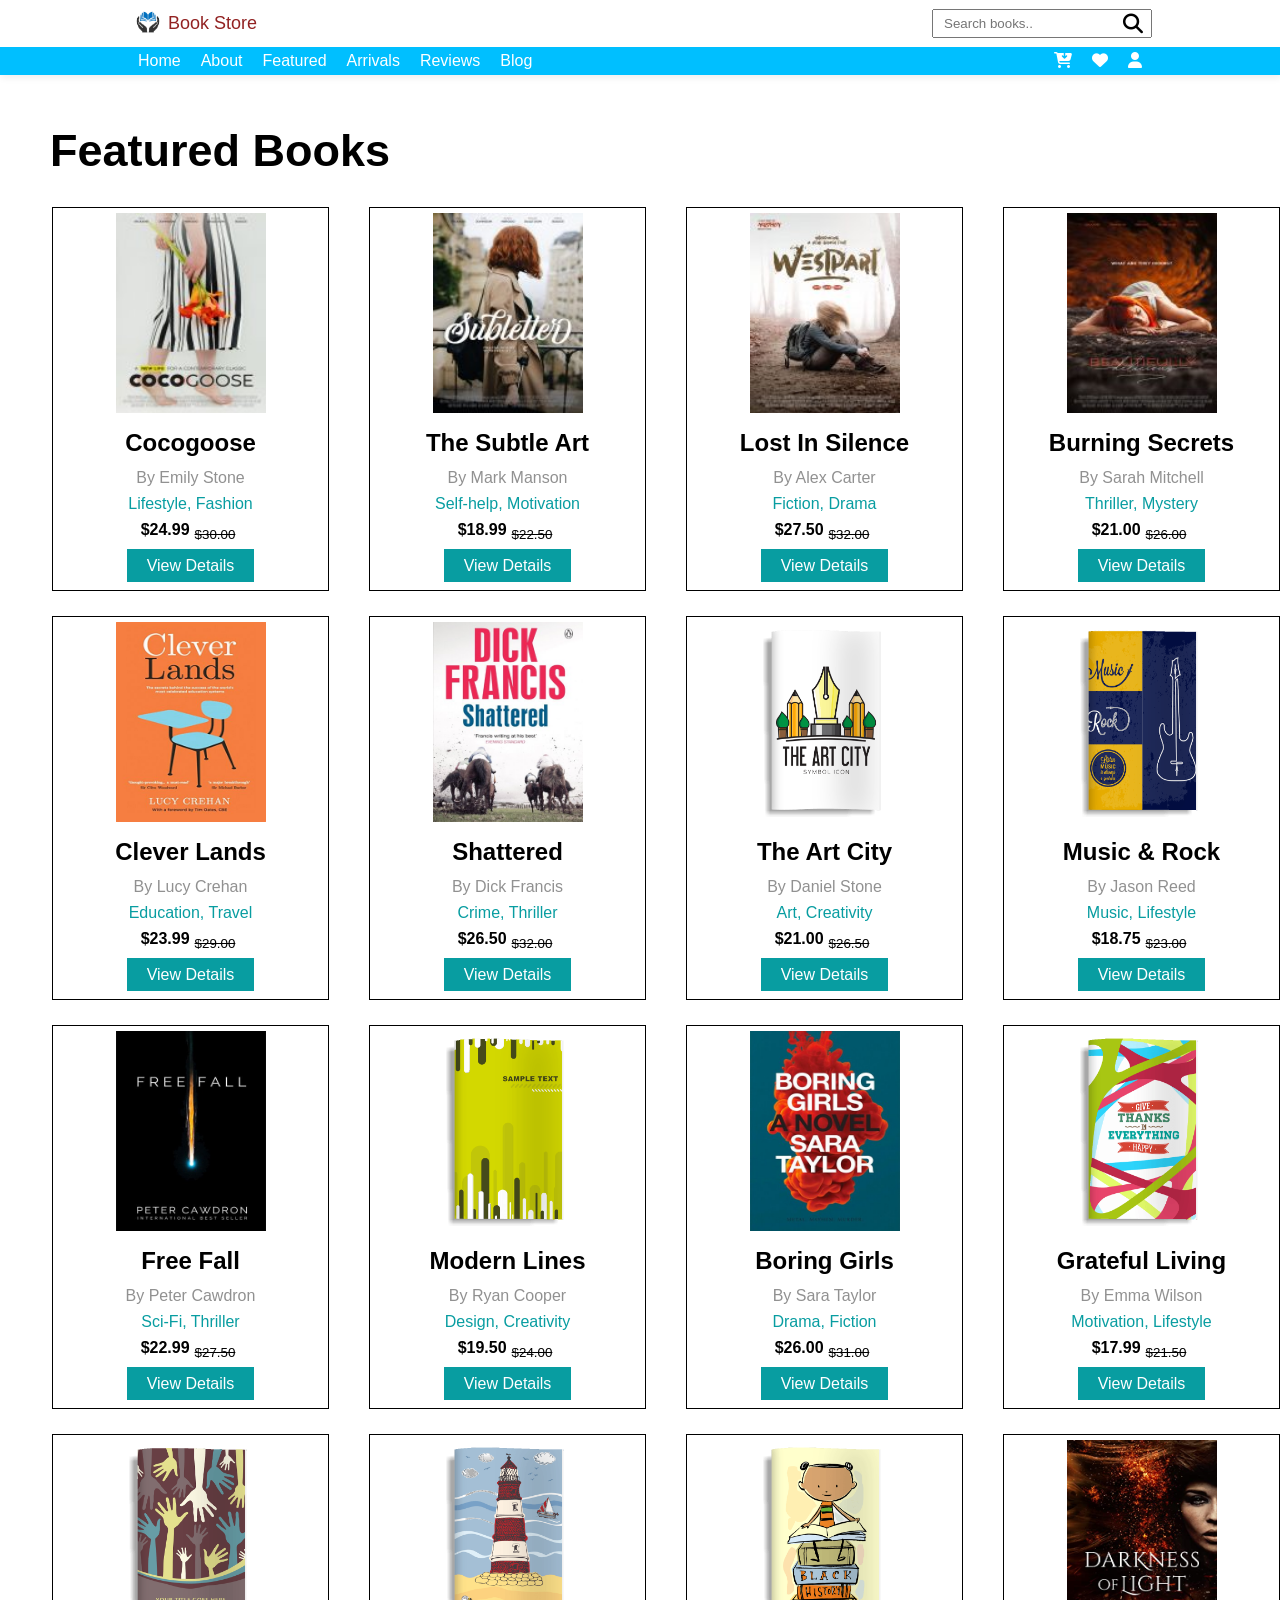
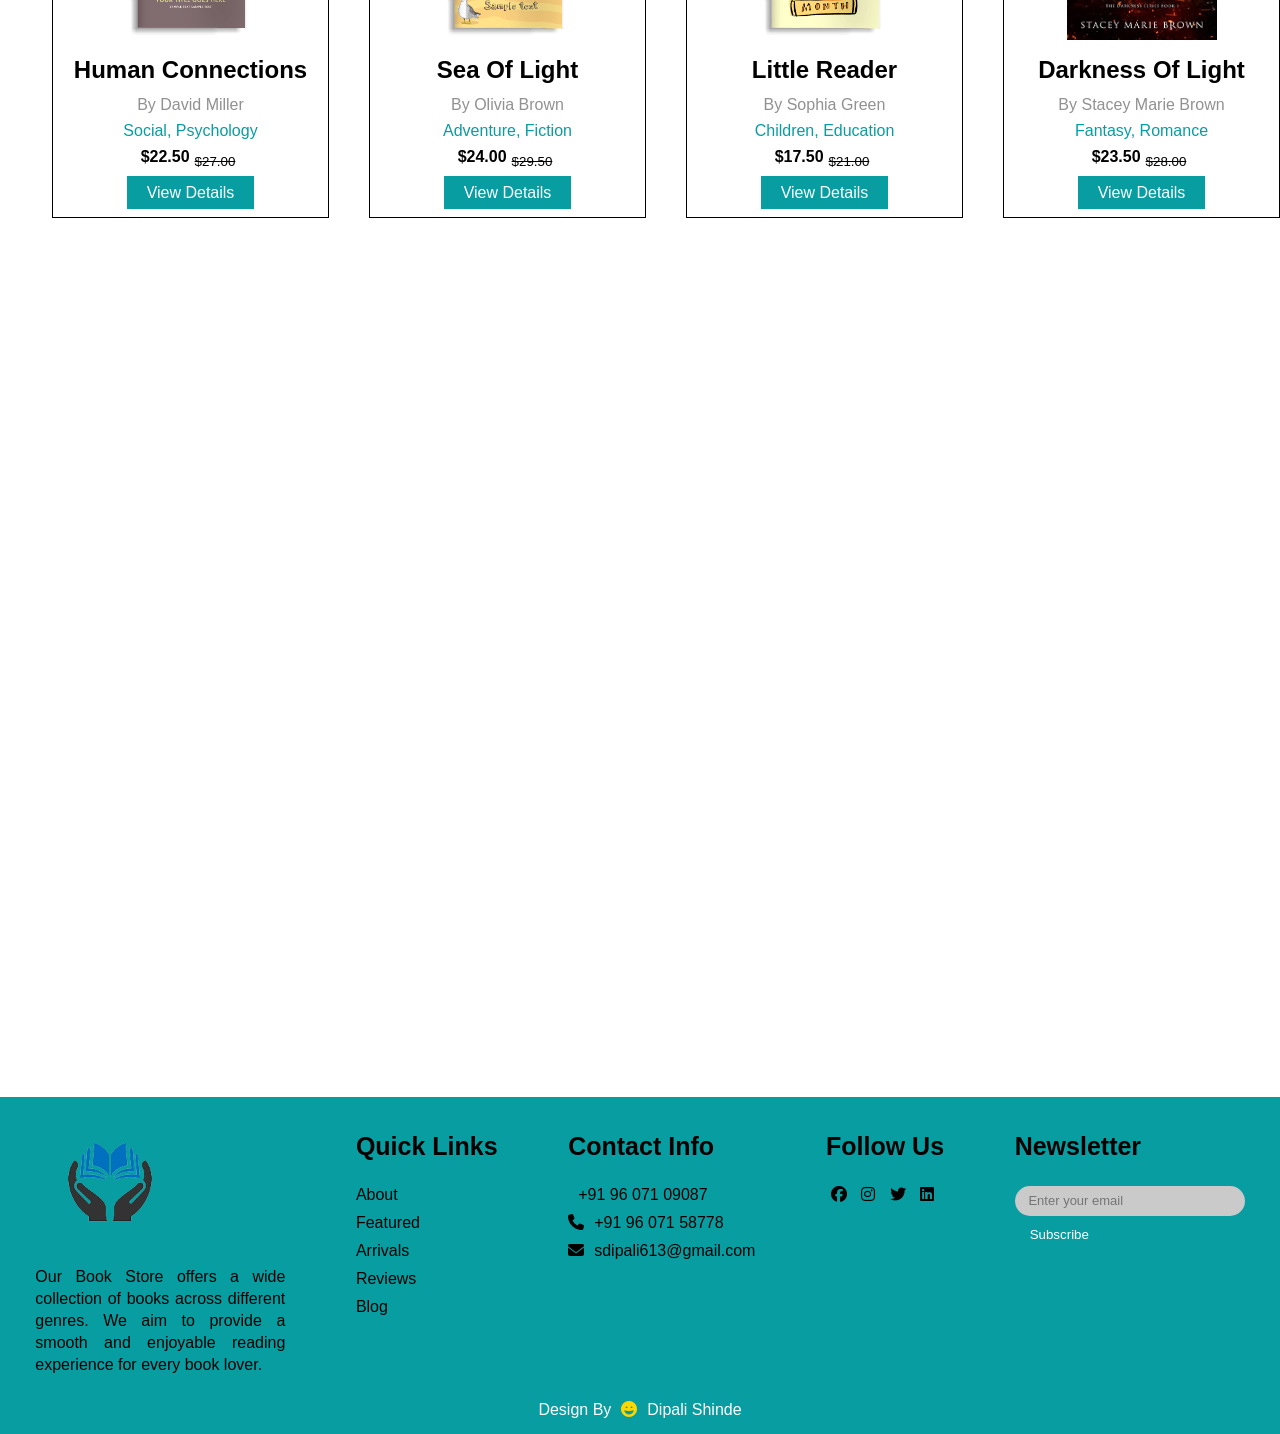
<file: feature.html>
<!DOCTYPE html>
<html lang="en">
<head>
    <meta charset="UTF-8">
    <meta http-equiv="X-UA-Compatible" content="IE=edge">
    <meta name="viewport" content="width=device-width, initial-scale=1.0">
    <link rel="stylesheet" href="style.css">
    <title>Book Store | Featured Books</title>
    <link rel="stylesheet" href="https://cdnjs.cloudflare.com/ajax/libs/font-awesome/4.7.0/css/font-awesome.min.css">
    <link rel="stylesheet" href="https://fonts.googleapis.com/icon?family=Material+Icons">
    <link rel="stylesheet" href="https://cdnjs.cloudflare.com/ajax/libs/font-awesome/6.3.0/css/all.min.css" integrity="sha512-SzlrxWUlpfuzQ+pcUCosxcglQRNAq/DZjVsC0lE40xsADsfeQoEypE+enwcOiGjk/bSuGGKHEyjSoQ1zVisanQ==" crossorigin="anonymous" referrerpolicy="no-referrer" />
</head>
<body>
    <div class="ds">
        <header>
            <div class="navbar1">
                <div class="dipali">
                 <div class="logo">
                    <img src="/Image/book.jpg" width="40px"><p>Book Store</p></div>
                    <div class="search">
                        <input type="search" name="" id="" placeholder="Search books..">
                        <i class="fa fa-search"></i>
                    </div>
                </div>
            </div>

            <div class="navbar2">
                <ul class="navbar">
                    <li>
                        <a href="index.html">Home</a>
                    </li>
                    <li>
                        <a href="about.html">About</a>
                    </li>
                    <li>
                        <a href="feature.html">featured</a>
                    </li>
                    <li>
                        <a href="arrivals.html">Arrivals</a>
                    </li>
                    <li>
                        <a href="review.html">Reviews</a>
                    </li>
                    <li>
                        <a href="blog.html">Blog</a>
                    </li>
                </ul>
                <div class="icons">
                    <li><i class="fa fa-cart-arrow-down"></i></li>
                    <li><i class="fa fa-heart"></i></li>
                    <li><i class="fa fa-user"></i></li>
                </div>
            </div>
        </header>


        <!-- Featured book -->
        <div class="featured-1">
            <h1>featured books</h1>
            <div class="books-box">

                <div class="books-card">

                    <div class="books-img">
                        <img src="/Image/book_1.jpg" alt="">
                    </div>

                    <div class="books-tag">
                        <h2>Cocogoose</h2>
                        <p class="writer">by Emily Stone</p>
                        <div class="category">Lifestyle, Fashion </div>
                        <p class="books-price">$24.99<sub><del>$30.00</del></sub></p>
                        <a href="#" class="f-btn">View Details</a>
                    </div>
                </div>


                <div class="books-card">

                    <div class="books-img">
                        <img src="/Image/book_2.jpg" alt="">
                    </div>

                    <div class="books-tag">
                        <h2>The Subtle Art</h2>
                        <p class="writer">by Mark Manson </p>
                        <div class="category">Self-help, Motivation</div>
                        <p class="books-price">$18.99<sub><del>$22.50</del></sub></p>
                        <a href="#" class="f-btn">View Details</a>
                    </div>
                </div>

                <div class="books-card">

                    <div class="books-img">
                        <img src="/Image/book_3.jpg" alt="">
                    </div>

                    <div class="books-tag">
                        <h2>Lost in Silence</h2>
                        <p class="writer">by Alex Carter</p>
                        <div class="category">Fiction, Drama </div>
                        <p class="books-price">$27.50<sub><del>$32.00</del></sub></p>
                        <a href="#" class="f-btn">View Details</a>
                    </div>
                </div>

                <div class="books-card">

                    <div class="books-img">
                        <img src="/Image/book_4.jpg" alt="">
                    </div>

                    <div class="books-tag">
                        <h2>Burning Secrets </h2>
                        <p class="writer">by Sarah Mitchell</p>
                        <div class="category">Thriller, Mystery</div>
                        <p class="books-price">$21.00<sub><del>$26.00</del></sub></p>
                        <a href="#" class="f-btn">View Details</a>
                    </div>
                </div>

                <div class="books-card">

                    <div class="books-img">
                        <img src="/Image/book_5.jpg" alt="">
                    </div>

                    <div class="books-tag">
                        <h2>Clever Lands</h2>
                        <p class="writer">by Lucy Crehan</p>
                        <div class="category">Education, Travel</div>
                        <p class="books-price">$23.99<sub><del>$29.00</del></sub></p>
                        <a href="#" class="f-btn">View Details</a>
                    </div>
                </div>

                <div class="books-card">

                    <div class="books-img">
                        <img src="/Image/book_6.jpg" alt="">
                    </div>

                    <div class="books-tag">
                        <h2>Shattered</h2>
                        <p class="writer">by Dick Francis</p>
                        <div class="category">Crime, Thriller</div>
                        <p class="books-price">$26.50<sub><del>$32.00</del></sub></p>
                        <a href="#" class="f-btn">View Details</a>
                    </div>
                </div>

                <div class="books-card">

                    <div class="books-img">
                        <img src="/Image/book_7.png" alt="">
                    </div>

                    <div class="books-tag">
                        <h2>The Art City</h2>
                        <p class="writer">by Daniel Stone</p>
                        <div class="category">Art, Creativity</div>
                        <p class="books-price">$21.00<sub><del>$26.50</del></sub></p>
                        <a href="#" class="f-btn">View Details</a>
                    </div>
                </div>

                <div class="books-card">

                    <div class="books-img">
                        <img src="/Image/book_8.png" alt="">
                    </div>

                    <div class="books-tag">
                        <h2>Music & Rock</h2>
                        <p class="writer">by Jason Reed</p>
                        <div class="category">Music, Lifestyle</div>
                        <p class="books-price">$18.75<sub><del>$23.00</del></sub></p>
                        <a href="#" class="f-btn">View Details</a>
                    </div>
                </div>

                <div class="books-card">

                    <div class="books-img">
                        <img src="/Image/book_9.jpg" alt="">
                    </div>

                    <div class="books-tag">
                        <h2>Free Fall</h2>
                        <p class="writer">by Peter Cawdron</p>
                        <div class="category">Sci-Fi, Thriller</div>
                        <p class="books-price">$22.99<sub><del>$27.50</del></sub></p>
                        <a href="#" class="f-btn">View Details</a>
                    </div>
                </div>

                <div class="books-card">

                    <div class="books-img">
                        <img src="/Image/book_10.png" alt="">
                    </div>

                    <div class="books-tag">
                        <h2>Modern Lines</h2>
                        <p class="writer">by Ryan Cooper</p>
                        <div class="category">Design, Creativity</div>
                        <p class="books-price">$19.50<sub><del>$24.00</del></sub></p>
                        <a href="#" class="f-btn">View Details</a>
                    </div>
                </div>

                <div class="books-card">

                    <div class="books-img">
                        <img src="/Image/book_11.jpg" alt="">
                    </div>

                    <div class="books-tag">
                        <h2>Boring Girls</h2>
                        <p class="writer">by Sara Taylor</p>
                        <div class="category">Drama, Fiction</div>
                        <p class="books-price">$26.00<sub><del>$31.00</del></sub></p>
                        <a href="#" class="f-btn">View Details</a>
                    </div>
                </div>

                <div class="books-card">

                    <div class="books-img">
                        <img src="/Image/book_12.png" alt="">
                    </div>

                    <div class="books-tag">
                        <h2>Grateful Living </h2>
                        <p class="writer">by Emma Wilson</p>
                        <div class="category">Motivation, Lifestyle</div>
                        <p class="books-price">$17.99<sub><del>$21.50</del></sub></p>
                        <a href="#" class="f-btn">View Details</a>
                    </div>
                </div>

                <div class="books-card">

                    <div class="books-img">
                        <img src="/Image/book_13.png" alt="">
                    </div>

                    <div class="books-tag">
                        <h2>Human Connections</h2>
                        <p class="writer">by David Miller</p>
                        <div class="category">Social, Psychology</div>
                        <p class="books-price">$22.50<sub><del>$27.00</del></sub></p>
                        <a href="#" class="f-btn">View Details</a>
                    </div>
                </div>

                <div class="books-card">

                    <div class="books-img">
                        <img src="/Image/book_14.png" alt="">
                    </div>

                    <div class="books-tag">
                        <h2>Sea of Light</h2>
                        <p class="writer">by Olivia Brown</p>
                        <div class="category">Adventure, Fiction</div>
                        <p class="books-price">$24.00<sub><del>$29.50</del></sub></p>
                        <a href="#" class="f-btn">View Details</a>
                    </div>
                </div>

                <div class="books-card">

                    <div class="books-img">
                        <img src="/Image/book_15.png" alt="">
                    </div>

                    <div class="books-tag">
                        <h2>Little Reader</h2>
                        <p class="writer">by Sophia Green</p>
                        <div class="category">Children, Education</div>
                        <p class="books-price">$17.50<sub><del>$21.00</del></sub></p>
                        <a href="#" class="f-btn">View Details</a>
                    </div>
                </div>

                
                <div class="books-card">

                    <div class="books-img">
                        <img src="/Image/wel-book1.jpg" alt="">
                    </div>

                    <div class="books-tag">
                        <h2>Darkness of Light</h2>
                        <p class="writer">by Stacey Marie Brown</p>
                        <div class="category">Fantasy, Romance</div>
                        <p class="books-price">$23.50<sub><del>$28.00</del></sub></p>
                        <a href="#" class="f-btn">View Details</a>
                    </div>
                </div>
            </div>
        </div>

        <!-- Footer -->
        <footer>
            <div class="footer-main">

                <div class="tag">
                    <img src="/Image/book-removebg-preview.png" alt="">
                    <p>
                        Our Book Store offers a wide collection of books across different genres. We aim to provide a smooth and enjoyable reading experience for every book lover.
                    </p>
                </div>

                <div class="tag">
                    <h1>quick links</h1>
                    <a href="#">About</a>
                    <a href="#">Featured</a>
                    <a href="#">Arrivals</a>
                    <a href="#">Reviews</a>
                    <a href="#">Blog</a>
                </div>

                <div class="tag">
                    <h1>contact info</h1>
                    <a href="#"><i class="fa faphone"></i>+91 96 071 09087</a>
                    <a href="#"><i class="fa fa-phone"></i>+91 96 071 58778</a>
                    <a href="#"><i class="fa fa-envelope"></i>sdipali613@gmail.com</a>
                </div>

                <div class="tag">
                    <h1>follow us</h1>
                    <div class="social-links">
                        <i class="fab fa-facebook"></i>
                        <i class="fab fa-instagram"></i>
                        <i class="fab fa-twitter"></i>
                        <i class="fab fa-linkedin"></i>
                    </div>
                </div>

                <div class="tag">
                    <h1>newsletter</h1>
                    <div class="search-bar">
                    <input type="text" placeholder="Enter your email">
                    <button type="submit">Subscribe</button>
                </div>
            </div>
            </div>

            <p class="end"> design by <span><i class="fa fa-face-grin"></i>dipali shinde</span></p>
        </footer>



</body>
</html>
</file>
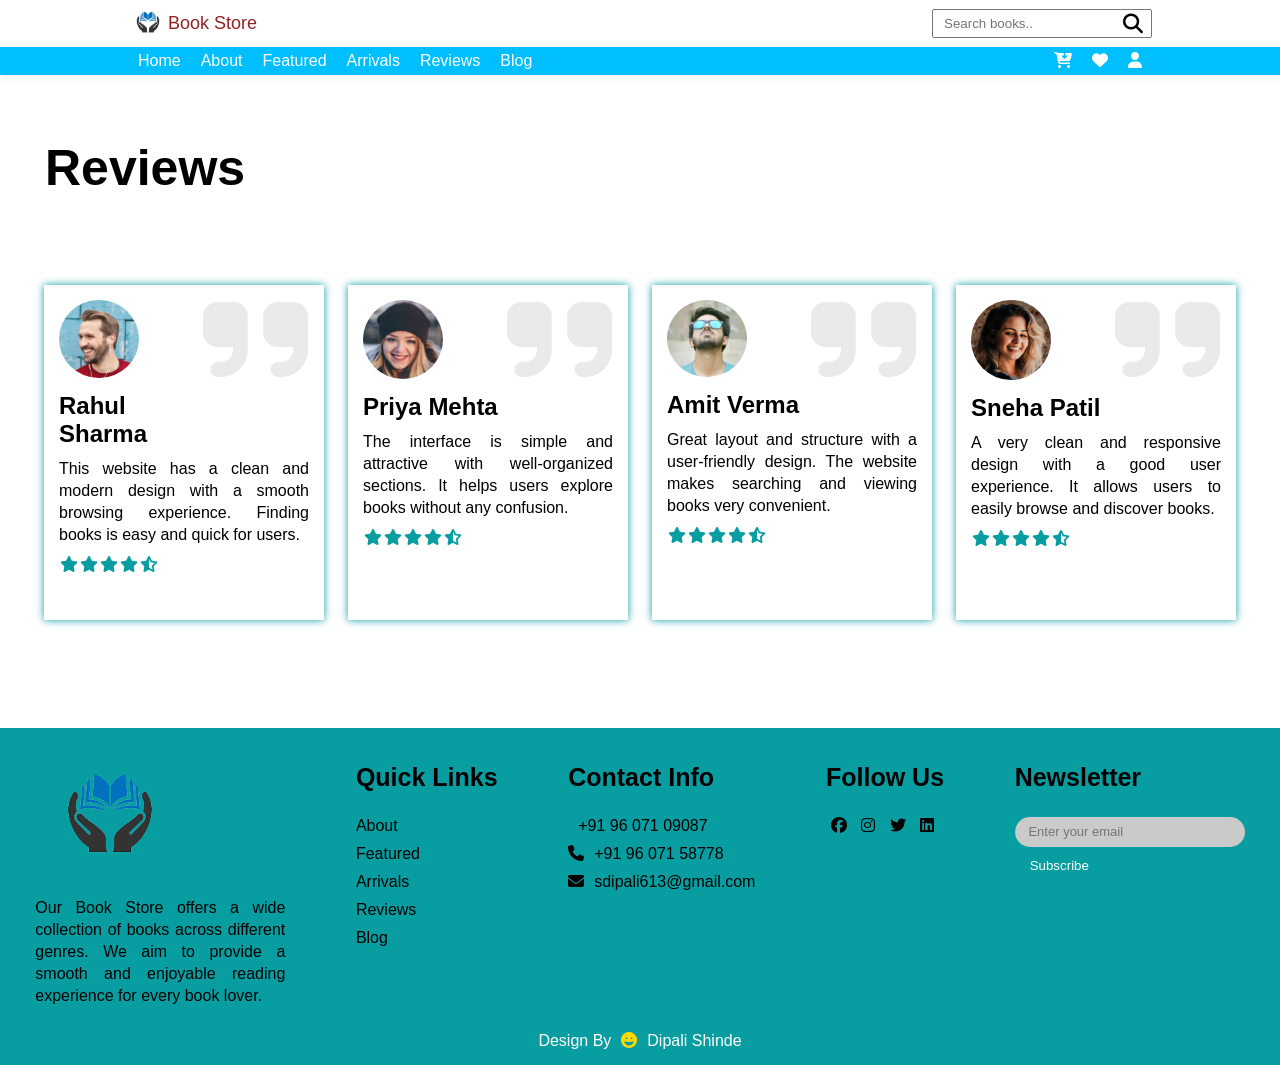
<file: review.html>
<!DOCTYPE html>
<html lang="en">
<head>
    <meta charset="UTF-8">
    <meta http-equiv="X-UA-Compatible" content="IE=edge">
    <meta name="viewport" content="width=device-width, initial-scale=1.0">
    <link rel="stylesheet" href="style.css">
    <title>Book Store | Reviews</title>
    <link rel="stylesheet" href="https://cdnjs.cloudflare.com/ajax/libs/font-awesome/4.7.0/css/font-awesome.min.css">
    <link rel="stylesheet" href="https://fonts.googleapis.com/icon?family=Material+Icons">
    <link rel="stylesheet" href="https://cdnjs.cloudflare.com/ajax/libs/font-awesome/6.3.0/css/all.min.css" integrity="sha512-SzlrxWUlpfuzQ+pcUCosxcglQRNAq/DZjVsC0lE40xsADsfeQoEypE+enwcOiGjk/bSuGGKHEyjSoQ1zVisanQ==" crossorigin="anonymous" referrerpolicy="no-referrer"/>
    
</head>
<body>
    <div class="ds">
        <header>
            <div class="navbar1">
                <div class="dipali">
                 <div class="logo">
                    <img src="/Image/book.jpg" width="40px"><p>Book Store</p></div>
                    <div class="search">
                        <input type="search" name="" id="" placeholder="Search books..">
                        <i class="fa fa-search"></i>
                    </div>
                </div>
            </div>

            <div class="navbar2">
                <ul class="navbar">
                    <li>
                        <a href="index.html">Home</a>
                    </li>
                    <li>
                        <a href="about.html">About</a>
                    </li>
                    <li>
                        <a href="feature.html">featured</a>
                    </li>
                    <li>
                        <a href="arrivals.html">Arrivals</a>
                    </li>
                    <li>
                        <a href="review.html">Reviews</a>
                    </li>
                    <li>
                        <a href="blog.html">Blog</a>
                    </li>
                </ul>
                <div class="icons">
                    <li><i class="fa fa-cart-arrow-down"></i></li>
                    <li><i class="fa fa-heart"></i></li>
                    <li><i class="fa fa-user"></i></li>
                </div>
            </div>
        </header>


                <!-- Reviews -->
                <div class="reviews-tag">
                    <h1>reviews</h1>
        
                    <div class="review-box">
        
                        <div class="review-card">
                            <i class="fa fa-solid fa-quote-right"></i>
                            <div class="card-top">
                                <img src="/Image/review_1.png" alt="">
                            </div>
                            <div class="card">
                                <h2>Rahul Sharma</h2>
                                <p>This website has a clean and modern design with a smooth browsing experience. Finding books is easy and quick for users.</p>
                                <div class="review-icon">
                                <i class="fa fa-star"></i>
                                <i class="fa fa-star"></i>
                                <i class="fa fa-star"></i>
                                <i class="fa fa-star"></i>
                                <i class="fas fa-star-half-alt"></i>
                                </div>
                            </div>
                        </div>
        
                        <div class="review-card">
                            <i class="fa fa-solid fa-quote-right"></i>
                            <div class="card-top">
                                <img src="/Image/review_2.png" alt="">
                            </div>
                            <div class="card">
                                <h2>Priya Mehta</h2>
                                <p>The interface is simple and attractive with well-organized sections. It helps users explore books without any confusion.</p>
                                <div class="review-icon">
                                <i class="fa fa-star"></i>
                                <i class="fa fa-star"></i>
                                <i class="fa fa-star"></i>
                                <i class="fa fa-star"></i>
                                <i class="fas fa-star-half-alt"></i>
                                </div>
                            </div>
                        </div>
        
                        <div class="review-card">
                            <i class="fa fa-solid fa-quote-right"></i>
                            <div class="card-top">
                                <img src="/Image/review_3.png" alt="">
                            </div>
                            <div class="card">
                                <h2>Amit Verma</h2>
                                <p>Great layout and structure with a user-friendly design. The website makes searching and viewing books very convenient.</p>
                                <div class="review-icon">
                                <i class="fa fa-star"></i>
                                <i class="fa fa-star"></i>
                                <i class="fa fa-star"></i>
                                <i class="fa fa-star"></i>
                                <i class="fas fa-star-half-alt"></i>
                                </div>
                            </div>
                        </div>
        
                        <div class="review-card">
                            <i class="fa fa-solid fa-quote-right"></i>
                            <div class="card-top">
                                <img src="/Image/review_4.png" alt="">
                            </div>
                            <div class="card">
                                <h2>Sneha Patil</h2>
                                <p>A very clean and responsive design with a good user experience. It allows users to easily browse and discover books.</p>
                                <div class="review-icon">
                                <i class="fa fa-star"></i>
                                <i class="fa fa-star"></i>
                                <i class="fa fa-star"></i>
                                <i class="fa fa-star"></i>
                                <i class="fas fa-star-half-alt"></i>
                                </div>
                            </div>
                        </div>
                    </div>
                </div>


                <!-- Footer -->
        <footer>
            <div class="footer-main">

                <div class="tag">
                    <img src="/Image/book-removebg-preview.png" alt="">
                    <p>
                        Our Book Store offers a wide collection of books across different genres. We aim to provide a smooth and enjoyable reading experience for every book lover.
                    </p>
                </div>

                <div class="tag">
                    <h1>quick links</h1>
                    <a href="#">About</a>
                    <a href="#">Featured</a>
                    <a href="#">Arrivals</a>
                    <a href="#">Reviews</a>
                    <a href="#">Blog</a>
                </div>

                <div class="tag">
                    <h1>contact info</h1>
                    <a href="#"><i class="fa faphone"></i>+91 96 071 09087</a>
                    <a href="#"><i class="fa fa-phone"></i>+91 96 071 58778</a>
                    <a href="#"><i class="fa fa-envelope"></i>sdipali613@gmail.com</a>
                </div>

                <div class="tag">
                    <h1>follow us</h1>
                    <div class="social-links">
                        <i class="fab fa-facebook"></i>
                        <i class="fab fa-instagram"></i>
                        <i class="fab fa-twitter"></i>
                        <i class="fab fa-linkedin"></i>
                    </div>
                </div>

                <div class="tag">
                    <h1>newsletter</h1>
                    <div class="search-bar">
                    <input type="text" placeholder="Enter your email">
                    <button type="submit">Subscribe</button>
                </div>
            </div>
            </div>

            <p class="end"> design by <span><i class="fa fa-face-grin"></i>dipali shinde</span></p>
        </footer>

</body>
</html>
</file>
<file: style.css>
@import url('https://fonts.googleapis.com/css2?family=Fredoka+One&family=Playfair+Display+SC:ital@1&family=Shantell+Sans:wght@300&family=Tangerine&display=swap');
*{

    padding: 0;
    margin: 0;
    box-sizing: 
    border-box;font-family: 'Nunito', sans-serif;
    scroll-behavior: smooth;
}
body{
    background-color: white;
    scroll-behavior: smooth;
}
::-webkit-scrollbar{
    width: 10px;
    height: 5px;
}
::-webkit-scrollbar-track{
    box-shadow: inset 0 0 8px black;
}
::-webkit-scrollbar-thumb{
    background: #089da1;
    border-radius: 10px;
}
.dipali{
    padding: 0 10%;
}
header{
    width: 100%;
    transition: .6s;
    box-shadow: 1px 3px 7px #0001;
}
header.show{
    position: fixed;
    z-index: 11111;
}
header .navbar1{
    width: 100%;
    background-color: #fff;
    padding: 1px 0;
}
header .navbar1 .dipali{
    display: flex;
    min-height: 45px;
    justify-content: space-between;
    align-items: center;
}
.logo img{
    font-weight: bold;
}
.logo p{
    float: right;
    margin-top: 11px;
    font-size: 18px;
    color: #922222;
}

.search{
    position: relative;
}
header .navbar1 .search input{
    width: 220px;
    padding: 5px 30px 5px 10px;
    outline: none;
}
header .navbar1 .search .fa-search{
    font-size: 20px;
    position: absolute;
    right: 9px;
    top: 5px;
} 
header .navbar2{
    width: 100%;
    padding: 0 10%;
    background-color:deepskyblue;
    display: flex;
    justify-content: space-between;
}
.navbar a{
    text-decoration: none;
    color: #fff; 
}
 .navbar li{
    padding: 5px 10px;
    cursor: pointer;
    transition: .3s;
    text-transform: capitalize;
}
.navbar a:hover{
    color: #089da1;
}
.navbar, .icons{
    display: flex;
    list-style: none;
} 
.icons li{
    padding: 5px 10px;
    cursor: pointer;
    color: white;
    transition: .3s;
    text-transform: capitalize;
}
.icons li:hover{
        color: #089da1;
}


/* Home */
/* .home{
    
} */
.home .row{
    display: flex;
}
.home .row .content{
    padding: 70px;
    width: 50%;
}
.home .row .content h3{
    text-transform: capitalize;
    font-size: 45px;
}
.home .row .content span{
    color: #089da1;
}
.home .row .content p{
    margin-top: 10px;
    line-height: 22px;
    margin-bottom: 10px;
}
.home .row .content .btn{
    text-transform: capitalize;
    background-color: #089da1;
    color: #fff;
    text-decoration: none;
    font-size: 18px;
    padding: 5px;
}
.home .row .content .btn:hover{
    background-color: darkturquoise;
    color: white;
}
.home .row .books-slider{
    flex-flow: row;
    padding-top: 100px;
}

.home .row .books-slider a img{
    width: 160px;
    height: 250px;
}
/* .home .row .books-slider a{
    /* height: 25rem; */
/* }  */
.home .row .books-slider a:hover img{
    transform: scale(.9);
}



/* dddddddd */
.container{
    display: grid;
    grid-template-columns: repeat(auto-fit, minmax(20rem, 1fr));
    gap: 1.5rem;
    padding-top: 150px;
}
.container .icons{
    border: 1px solid black;
    border-radius: 5px;
    margin-left: 15px;
    width: 90%;
    display: flex;
    align-items: center;
    gap: 1rem;
    padding-left: 40px;
}
.container .icons i{
    font-size: 40px;
    color: #089da1;
}
.container .icons h3{
    text-transform: capitalize;
    font-size: 25px;
    color:black;
    padding-bottom: .5rem;

}
.container .icons  p{
    font-size: 1.4rem;
    color:black;
    padding-bottom: .5rem;
}




/* About */
.about{
    width: 100%;
    height: auto;
    padding: 20px;
    display: flex;
    align-items: center;
    justify-content: space-around;
}
.about .about-img img{
    width: 500px;
    
}
.about .about-img IMG:hover{
    animation: rot .5s linear;
}
@keyframes rot {
    0%{
        transform: rotate(0deg);
    }
    25%{
        transform: rotate(12deg) scale(1.032);
        
    }
    75%{
        transform: rotate(-12deg) scale(1.032);
        
    }
    100%{
        transform: rotate(0deg);
    }
}out .about-tag h1{
    text-transform: capitalize;
    font-size: 50px;
    position: relative;
    bottom: 35px;
}
.about .about-tag p{
    line-height: 22px;
    width: 650px;
    text-align: justify;
    margin-bottom: 15px;
}
.about .about-tag .about-btn{
    text-transform: capitalize;
    padding: 10px 20px;
    background-color: #089da1;
    color: #fff;
    text-decoration: none;
    position: relative;
    top: 50px;
}
.about .about-tag .about-btn:hover{
    background-color: deepskyblue;
}



/* featured books */

.featured{
    width: 100%;
    height: 100vh;
    padding: 10% 0;
}
.featured h1{
    display: flex;
    align-items: center;
    justify-content: center;
    text-transform: capitalize;
    margin-bottom: 30px;
    font-size: 45px;
}

.featured .books-box{

    width: 95%;
    height: 62vh;
    margin: 0 auto;
    display: grid;
    grid-template-columns: 1fr 1fr 1fr 1fr 1fr 1fr 1fr 1fr 1fr 1fr 1fr 1fr 1fr 1fr 1fr;
    overflow-x: scroll;
}
.featured .books-box .books-card{
    width: 250px;
    height: 384px;
    margin: auto 20px;
    text-align: center;
    padding: 5px;
    border: 1px solid black;  
}
.featured .books-box .books-card:hover{
    box-shadow: 0 0 5px #089da1;
}

.featured .books-box .books-card .books-img img{
    width: 150px;
    height: 200px;
}
.featured .books-box .books-card .books-tag h2{
    text-transform: capitalize;
    margin: 12px;
}
.featured .books-box .books-card .books-tag .writer{
    text-transform: capitalize;
    color: #919191;
}
.featured .books-box .books-card .books-tag .category{
    color: #089da1;
    margin-top: 8px;
}
.featured .books-box .books-card .books-tag .books-price{
    margin-top: 8px;
    font-weight: bold;
    margin-bottom: 15px;
}
.featured .books-box .books-card .books-tag .books-price sub{
    font-weight: 100;
    padding: 0 5px;
}
.featured .f-btn{
    text-transform: capitalize;
    padding: 8px 20px;
    text-decoration: none;
    color:#fff;
    background-color: #089da1;
}
.featured  .f-btn:hover{
    background-color: deepskyblue;
}

/* Featured Books Tag*/

.featured-1{
    width: 100%;
    height: 280vh;
    padding: 50px 0;
    margin-bottom: 8%;
}
.featured-1 h1{
    margin-left: 50px;
    text-transform: capitalize;
    margin-bottom: 30px;
    font-size: 45px;
}

.featured-1 .books-box{
    width: 95%;
    height: 62vh;
    margin: 0 auto;
    display: grid;
    grid-template-columns: 1fr 1fr 1fr 1fr;
    row-gap: 25px;
}
.featured-1 .books-box .books-card{
    width: 277px;
    height: 384px;
    margin: auto 20px;
    text-align: center;
    padding: 5px;
    border: 1px solid black;  
}
.featured-1 .books-box .books-card:hover{
    box-shadow: 0 0 5px #089da1;
}

.featured-1 .books-box .books-card .books-img img{
    width: 150px;
    height: 200px;
}
.featured-1 .books-box .books-card .books-tag h2{
    text-transform: capitalize;
    margin: 12px;
}
.featured-1 .books-box .books-card .books-tag .writer{
    text-transform: capitalize;
    color: #919191;
}
.featured-1 .books-box .books-card .books-tag .category{
    color: #089da1;
    margin-top: 8px;
}
.featured-1 .books-box .books-card .books-tag .books-price{
    margin-top: 8px;
    font-weight: bold;
    margin-bottom: 15px;
}
.featured-1 .books-box .books-card .books-tag .books-price sub{
    font-weight: 100;
    padding: 0 5px;
}
.featured-1 .f-btn{
    text-transform: capitalize;
    padding: 8px 20px;
    text-decoration: none;
    color:#fff;
    background-color: #089da1;
}
.featured-1  .f-btn:hover{
    background-color: deepskyblue;
}



/* arrivals */
.arrivals{
    width: 100%;
    height: 100vh;
    margin-bottom: 35px;
    padding-top: 7%;
}
.arrivals h1{
    text-transform: capitalize;
    font-size: 50px;
    text-align: center;
    margin-bottom: 35px;
}
.arrivals .arrivals-box{
    width: 95%;
    padding-left: 18px;
    margin: 0 auto;
    display: grid;
    grid-template-columns: 1fr 1fr 1fr 1fr;
    grid-gap: 35px 0;
}
.arrivals .arrivals-box .arrivals-card{
    width: 250px;
    height: 300px;
    text-align: center;
    padding: 5px;
    border: 1px solid #919191;
    margin: auto 20px;
}
.arrivals .arrivals-box .arrivals-card:hover{
    box-shadow: 0 0 5px #089da1;
}
.arrivals .arrivals-box .arrivals-card .arrivals-img {
    width: 150px;
    height: 200px;
    margin: 0 auto;
    cursor: pointer;
    box-shadow: 0 0 8px black;
    overflow: hidden;
}
.arrivals .arrivals-box .arrivals-card .arrivals-img img{
    width: 100%;
    height: 100%;
    object-fit: cover;
    object-position: center;
    transition: 0.3s;
}
.arrivals .arrivals-box .arrivals-card:hover .arrivals-img img{
    transform: scale(1.1);
}
.arrivals .arrivals-box.arrivals-card .arrivals-tag p{
    font-family: queen of camelot;
    font-size: 20px;
    margin: 8px 0;
}
.arrivals .arrivals-box .arrivals-card .arrivals-tag .arrivals-icons{
    color: #089da1;
    margin-bottom: 18px;
}
.arrivals .arrivals-btn{
    text-transform: capitalize;
    padding: 8px 20px;
    background-color: #089da1;
    text-decoration: none;
    color:#fff;
}
.arrivals .arrivals-btn:hover{
    background-color: darkturquoise;
}



/* Arrivals Tag */
.arrivals-1{
    width: 100%;
    height: 180vh;
    margin-bottom: 35px;
    padding-top: 5%;
    margin-bottom: 8%;
}
.arrivals-1 h1{
    text-transform: capitalize;
    font-size: 50px;
    text-align: left;
    margin-left: 65px;
    margin-bottom: 35px;
}
.arrivals-1 .arrivals-box{
    width: 95%;
    padding-left: 18px;
    margin: 0 auto;
    display: grid;
    grid-template-columns: 1fr 1fr 1fr 1fr;
    grid-gap: 35px 0;
}
.arrivals-1 .arrivals-box .arrivals-card{
    width: 260px;
    height: 300px;
    text-align: center;
    padding: 5px;
    border: 1px solid #919191;
    margin: auto 20px;
}
.arrivals-1 .arrivals-box .arrivals-card:hover{
    box-shadow: 0 0 5px #089da1;
}
.arrivals-1 .arrivals-box .arrivals-card .arrivals-img {
    width: 150px;
    height: 200px;
    margin: 0 auto;
    cursor: pointer;
    box-shadow: 0 0 8px black;
    overflow: hidden;
}
.arrivals-1 .arrivals-box .arrivals-card .arrivals-img img{
    width: 100%;
    height: 100%;
    object-fit: cover;
    object-position: center;
    transition: 0.3s;
}
.arrivals-1 .arrivals-box .arrivals-card:hover .arrivals-img img{
    transform: scale(1.1);
}
.arrivals-1 .arrivals-box.arrivals-card .arrivals-tag p{
    font-family: queen of camelot;
    font-size: 20px;
    margin: 8px 0;
}
.arrivals-1 .arrivals-box .arrivals-card .arrivals-tag .arrivals-icons{
    color: #089da1;
    margin-bottom: 18px;
}
.arrivals-1 .arrivals-btn{
    text-transform: capitalize;
    padding: 8px 20px;
    background-color: #089da1;
    text-decoration: none;
    color:#fff;
}
.arrivals-1 .arrivals-btn:hover{
    background-color: darkturquoise;
}




/* reviews */
.reviews{
    width: 100%;
    height: auto;
    padding-top: 25%;
    padding-bottom: 10px;
    margin-bottom: 2%;
}
.reviews h1{
    text-transform: capitalize;
    text-align: center;
    font-size: 50px;
    margin-top: 20%;
    margin-bottom: 3%;
}
.reviews .review-box{
    width: 95%;
    height: 50vh;
    margin: 15px auto;
    display: flex;
    align-items: center;
    justify-content: center;
}
.reviews .review-box .review-card{
    width: 400px;
    height: 335px;
    box-shadow: 0 0 8px #089da1;
    padding: 15px;
    margin: 0 12px;
    transition: 0.3s;
}
.reviews .review-box .review-card:hover{
    transform: scale(.9);
}
.reviews .review-box .review-card i{
    float: right;
    font-size: 120px;
    position: relative;
    bottom: 20px;
    color: #eaeaea;
}
.reviews .review-box .review-card .card-top img{
    width: 80px;
    border-radius: 50%;
    margin-bottom: 10px;
}
.reviews .review-box .review-card .card p{
    margin: 10px 0 10px 0;
    text-align: justify;
    line-height: 22px;   
}
.reviews .review-box .review-card .card .review-icon i{
    font-size: 16px;
    float: left;
    margin-top: 20px;
    color: #089da1;
    padding: 0 1px;
}




/* Reviews Tag */
.reviews-tag{
    width: 100%;
    height: auto;
    margin-bottom: 4%;
}
.reviews-tag h1{
    text-transform: capitalize;
    text-align: left;
    margin-left: 45px;
    font-size: 50px;
    margin-top: 5%;
    margin-bottom: 30px;
}
.reviews-tag .review-box{
    width: 95%;
    height: 50vh;
    margin: 15px auto;
    display: flex;
    align-items: center;
    justify-content: center;
}
.reviews-tag .review-box .review-card{
    width: 400px;
    height: 335px;
    box-shadow: 0 0 8px #089da1;
    padding: 15px;
    margin: 0 12px;
    transition: 0.3s;
}
.reviews-tag .review-box .review-card:hover{
    transform: scale(.9);
}
.reviews-tag .review-box .review-card i{
    float: right;
    font-size: 120px;
    position: relative;
    bottom: 20px;
    color: #eaeaea;
}
.reviews-tag .review-box .review-card .card-top img{
    width: 80px;
    border-radius: 50%;
    margin-bottom: 10px;
}
.reviews-tag .review-box .review-card .card p{
    margin: 10px 0 10px 0;
    text-align: justify;
    line-height: 22px;   
}
.reviews-tag .review-box .review-card .card .review-icon i{
    font-size: 16px;
    float: left;
    margin-top: 20px;
    color: #089da1;
    padding: 0 1px;
}



/* banner */
.banner{
    width: 100%;
    height: 50vh;
    background-image: url(/Image/banner.jpg);
    background-size: cover;
    background-position: center;
}
.banner .banner-btn{
    text-transform: capitalize;
    padding: 8px 20px;
    background: #089da1;
    text-decoration: none;
    color: #fff;
    position: relative;
    top: 70%;
    left: 7%;
}
.banner .banner-btn:hover{
    background-color: deepskyblue;
}


/* Blog */
.blog{
    width: 100%;
    height: auto;
    margin: 25px 0;
    padding-top: 2%;
}
.blog h1{
    text-align: center;
    text-transform: capitalize;
    font-size: 50px;
    margin: 30px;
}
.blog .blog-box{
    width: 95%;
    margin: 0 auto;
    display: grid;
    grid-template-columns: 1fr 1fr 1fr;
}
.blog .blog-box .blog-card{
    margin: 0 auto;
    width: 410px;
    height: auto;
    box-shadow: 0 0 8px black;
}
.blog .blog-box .blog-card .blog-img{
    width: 410px;
    height: 300px;
    overflow: hidden;
}
.blog .blog-box .blog-card .blog-img img{
    width: 100%;
    height: 100%;
    object-fit: cover;
    object-position: center;
}
.blog .blog-box .blog-card .blog-tag{
    padding: 20px;
}
.blog .blog-box .blog-card .blog-tag h2{
    text-transform: capitalize;
    color: #089da1;
}
.blog .blog-box .blog-card .blog-tag p{
    margin-top: 10px;
    text-align: justify;
    line-height: 22px;
}
.blog .blog-box .blog-card .blog-tag .blog-icon{
    display: flex;
    align-items: center;
    justify-content: space-between;
    color: #089da1;
    cursor: pointer;
}



/* Blog Tag */
.blog-1{
    width: 100%;
    height: auto;
    margin: 25px 0;
    padding-top: 2%;
}
.blog-1 h1{
    text-align: left;
    margin-left: 80px;
    text-transform: capitalize;
    font-size: 50px;
    margin: 30px;
}
.blog-1 .blog-box{
    width: 95%;
    margin: 0 auto;
    display: grid;
    grid-template-columns: 1fr 1fr 1fr;
}
.blog-1 .blog-box .blog-card{
    margin: 0 auto;
    width: 410px;
    height: auto;
    box-shadow: 0 0 8px black;
    transition: .3s;
}
.blog-1 .blog-box .blog-card:hover{
    transform: scale(.9);
}
.blog-1 .blog-box .blog-card .blog-img{
    width: 410px;
    height: 300px;
    overflow: hidden;
}
.blog-1 .blog-box .blog-card .blog-img img{
    width: 100%;
    height: 100%;
    object-fit: cover;
    object-position: center;
}
.blog-1 .blog-box .blog-card .blog-tag{
    padding: 20px;
}
.blog-1 .blog-box .blog-card .blog-tag h2{
    text-transform: capitalize;
    color: #089da1;
}
.blog-1 .blog-box .blog-card .blog-tag p{
    margin-top: 10px;
    text-align: justify;
    line-height: 22px;
}
.blog-1 .blog-box .blog-card .blog-tag .blog-icon{
    display: flex;
    align-items: center;
    justify-content: space-between;
    color: #089da1;
    cursor: pointer;
}





/* Footer */
.footer{
    width: 100%;
    background: #eaeaea;
    padding-top: 5%;
}
footer .footer-main{
    background-color: #089da1;
    width: 100%;
    display: flex;
    justify-content: space-around;
}
footer .footer-main .tag{
    margin: 10px 0;
}
footer .footer-main .tag img{
    width: 150px;
    margin-bottom: 5px;
}
footer .footer-main .tag p{
    width: 250px;
    line-height: 22px;
    text-align: justify;
}
footer .footer-main .tag h1{
    text-transform: capitalize;
    font-size: 25px;
    margin: 25px 0;
    color: #000;
}
footer .footer-main .tag a{
    display: block;
    color: black;
    text-decoration: none;
    margin: 10px 0;
}
footer .footer-main .tag i{
    margin-right: 10px;
}
footer .footer-main .tag .social-links i{
    margin: 0 5px;
}
footer .footer-main .tag .search-bar{
    width: 230px;
    height: 30px;
    background: rgb(202,202,202);
    border-radius: 25px;
}
footer .footer-main .tag .search-bar input{
    width: 200px;
    padding: 2px 0;
    position: relative;
    top: 17%;
    left: 6%;
    border: none;
    outline: none;
    font-size: 13px;
    background: none;
}
footer .footer-main .tag .search-bar button{
    padding: 7px 15px;
    background: #089da1;
    border: none;
    margin-top: 15px;
    border-radius: 25px;
    color: #fff;
    cursor: pointer;
}
footer .end{
    background-color: #089da1;
    display: flex;
    align-items: center;
    justify-content: center;
    padding: 15px;
    color: #fff;
    text-transform: capitalize;
}
footer .end span{
    text-transform: capitalize;
    color: #fff;
    margin-left: 10px;
}
footer .end i{
    color: gold;
    margin-right: 10px;
}
</file>
